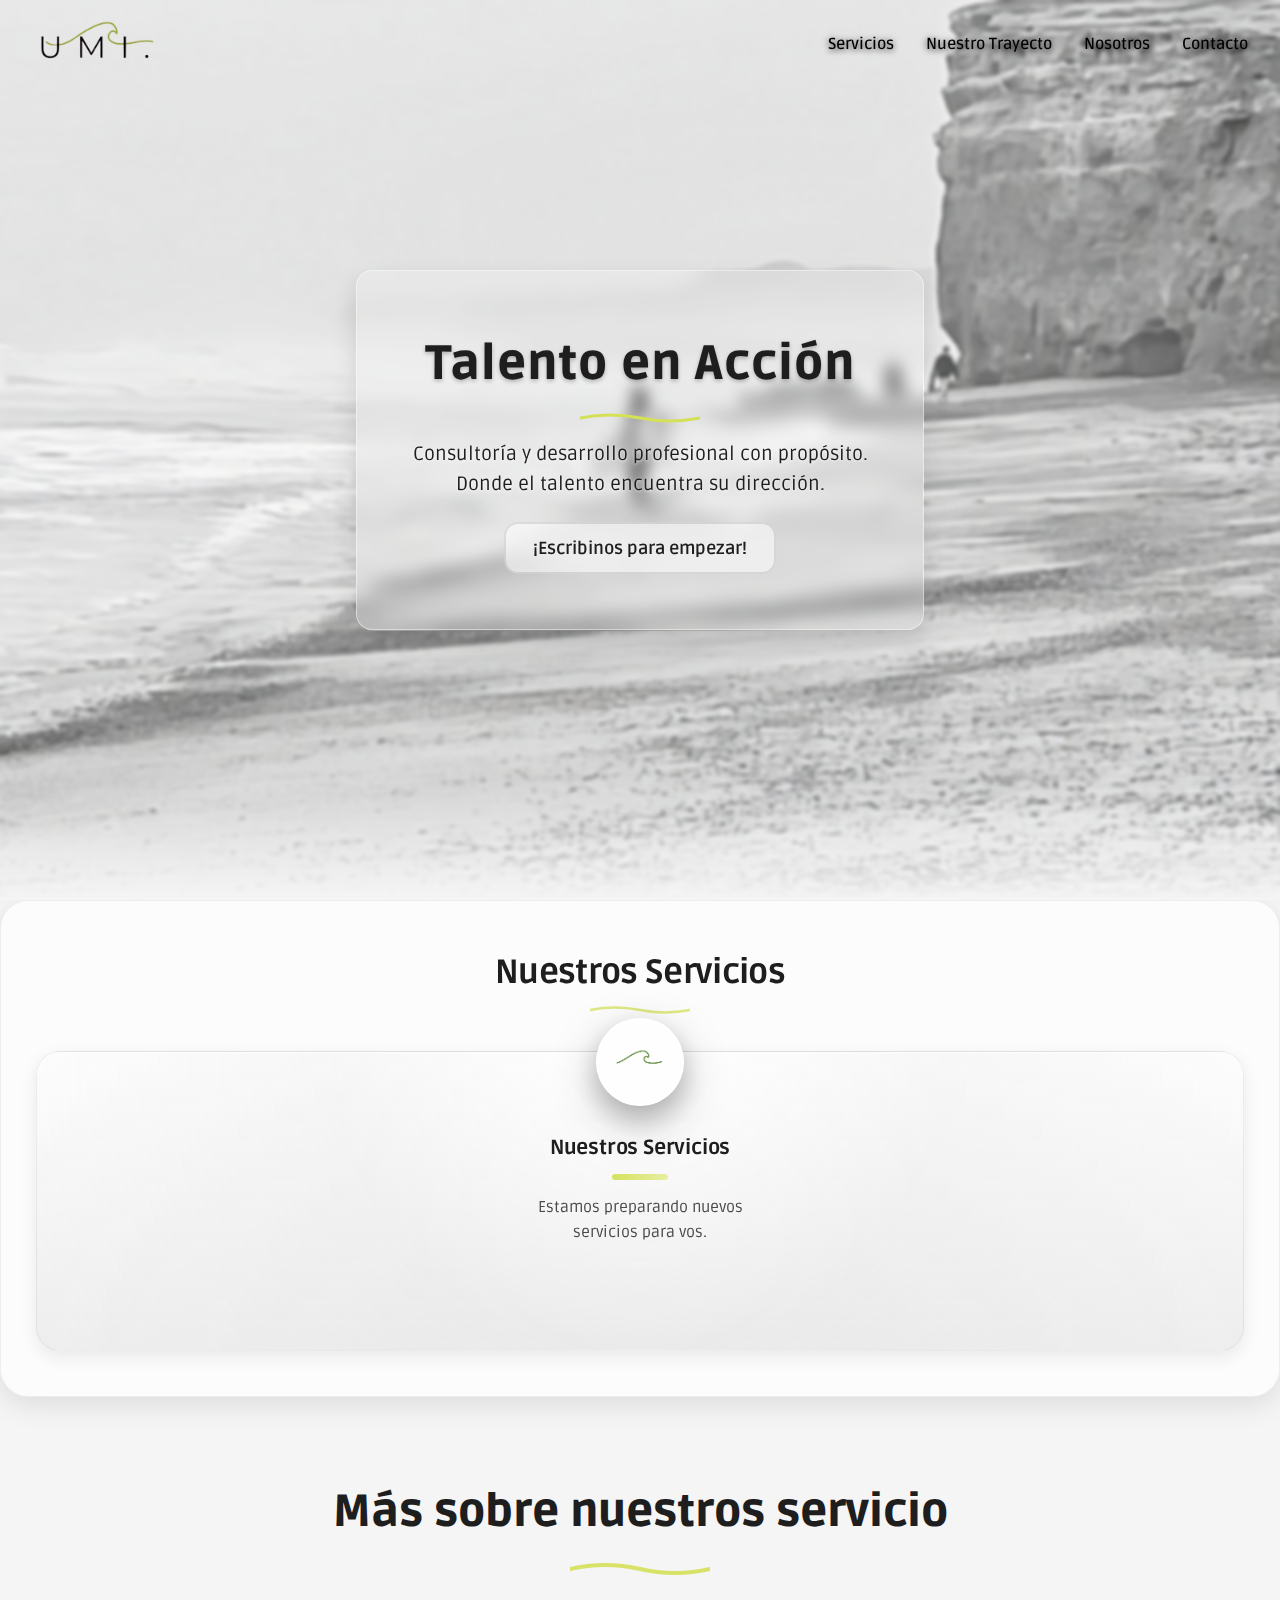
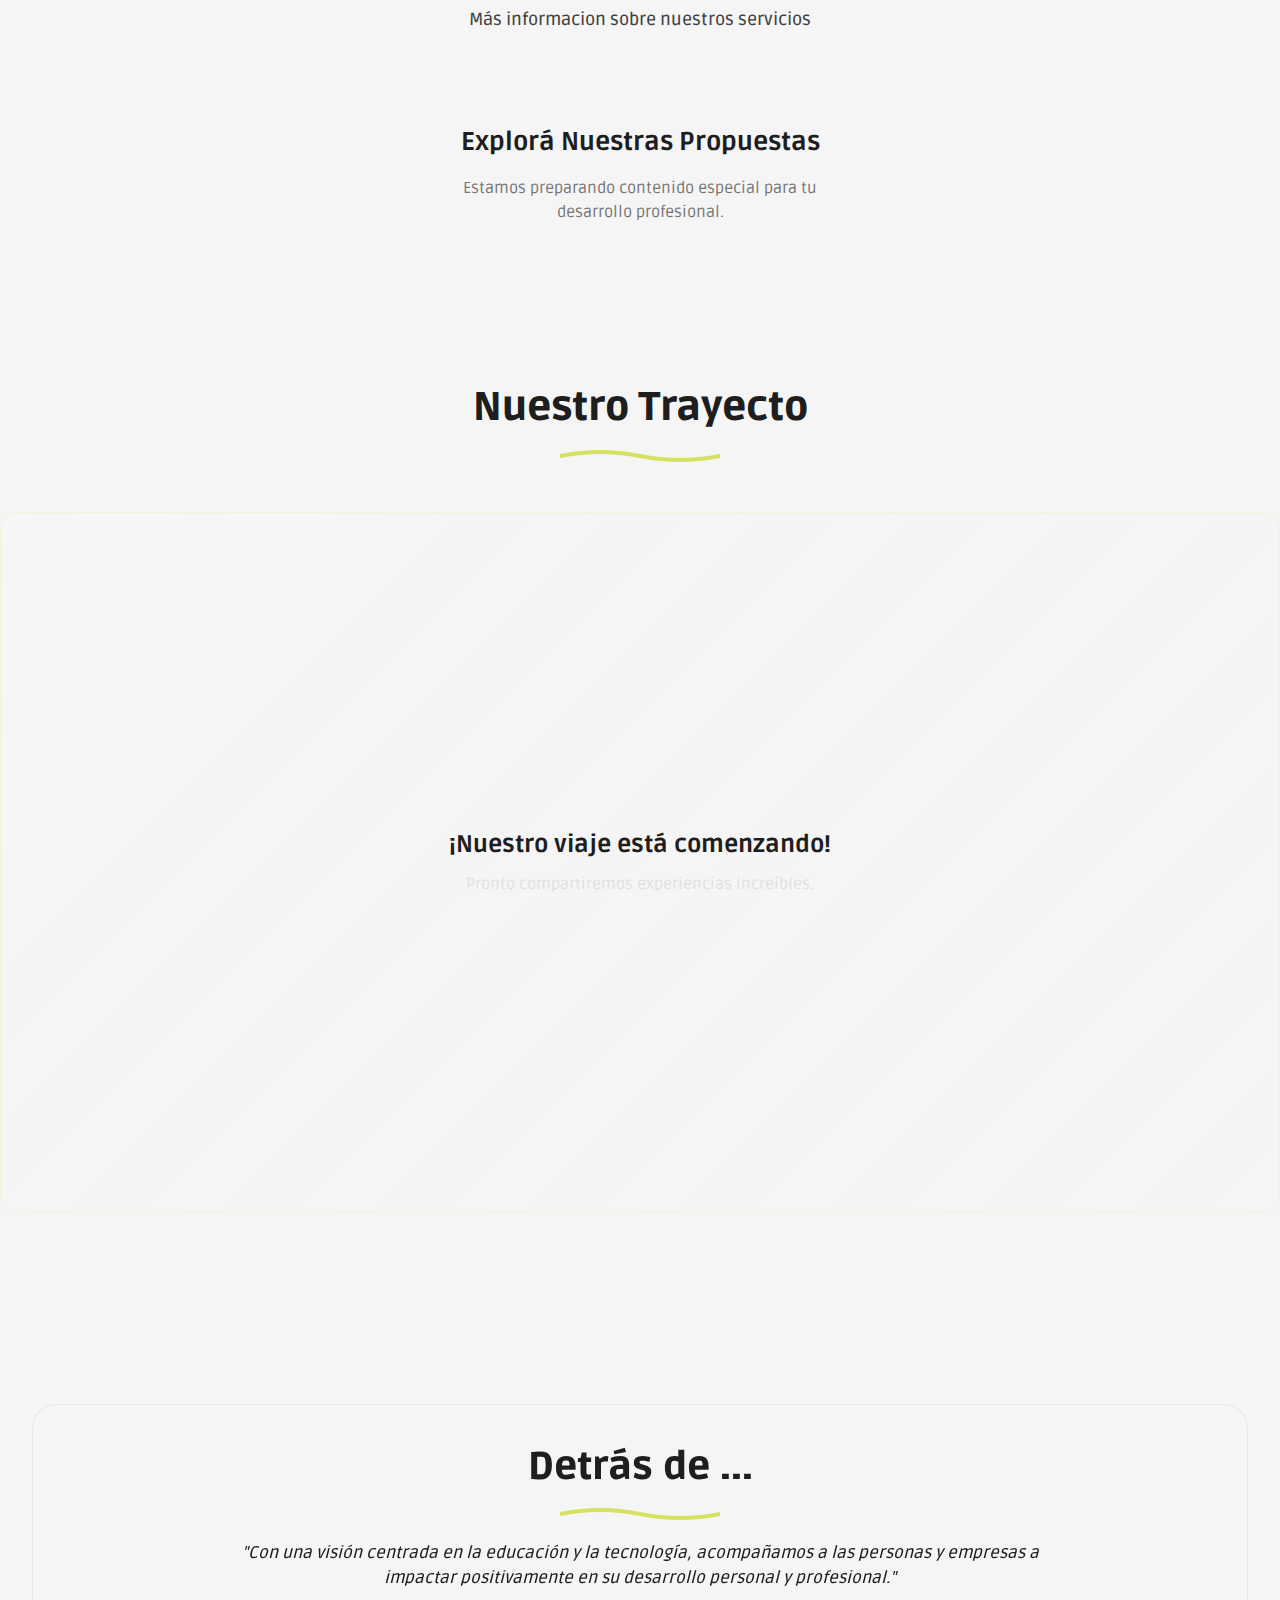
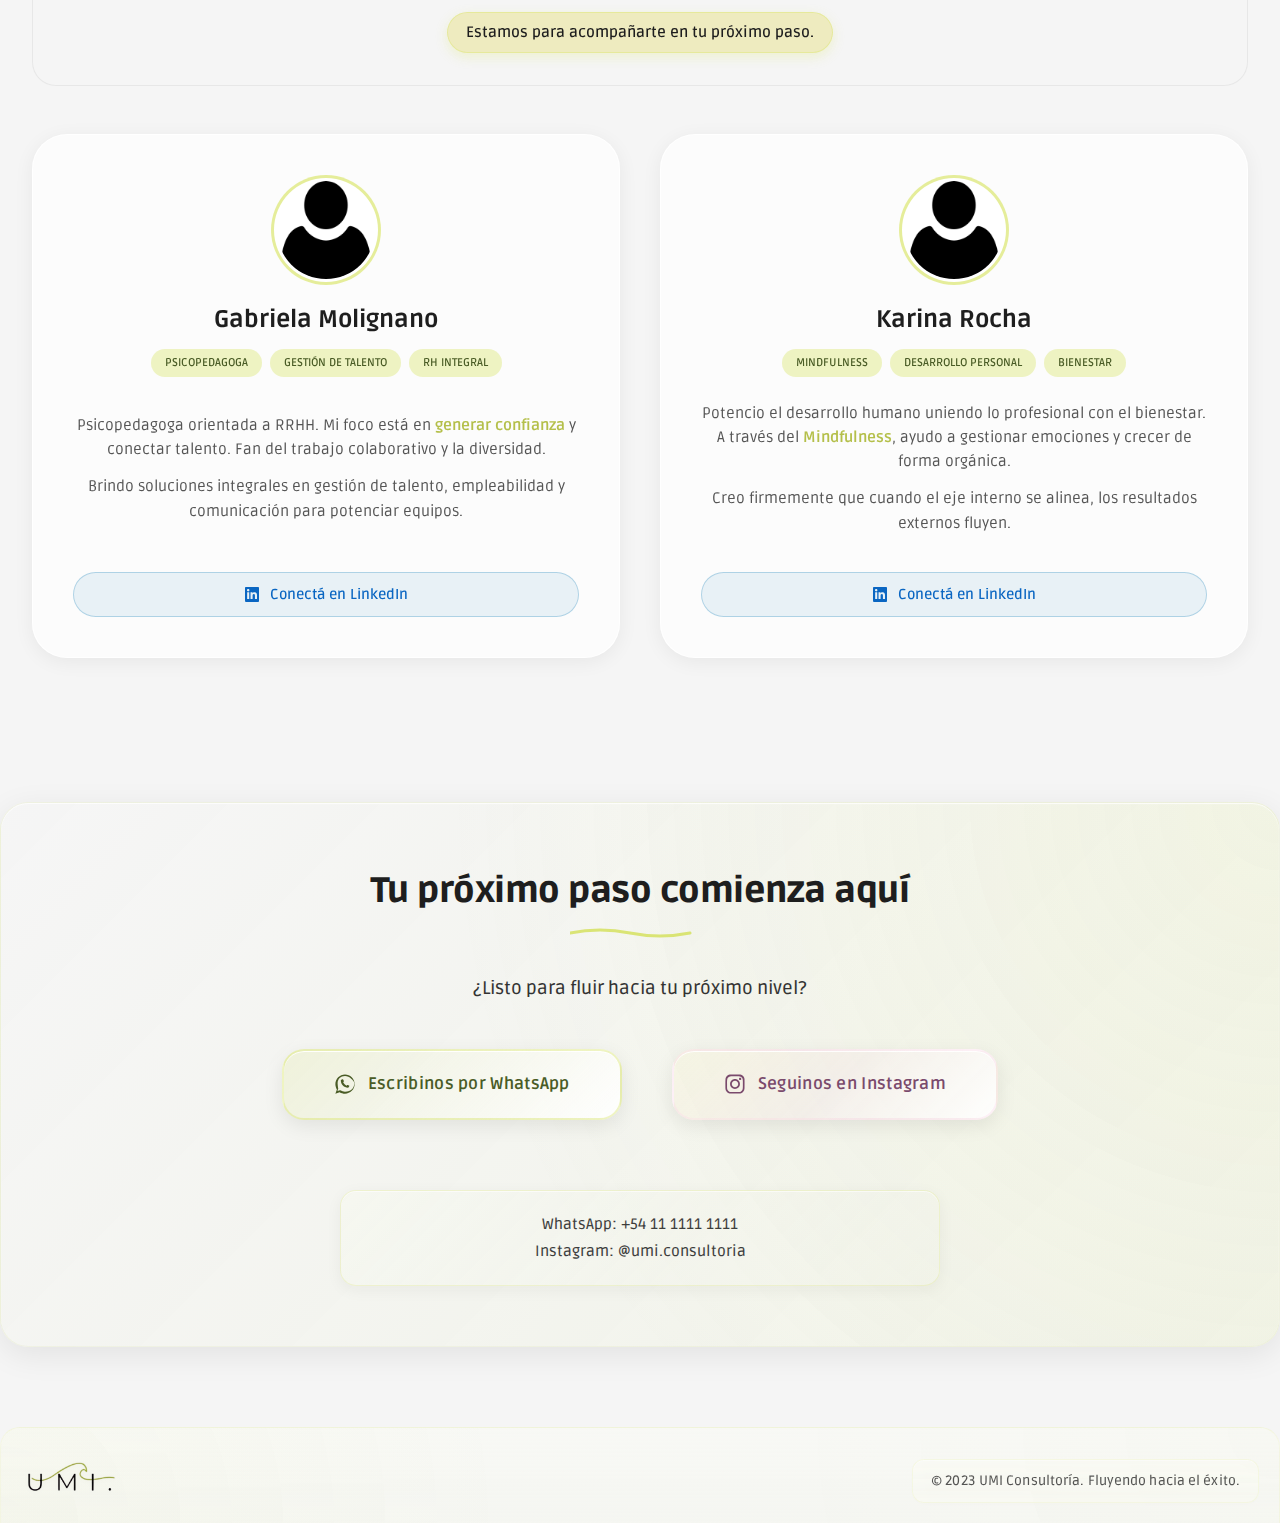
<file: index.html>
<!DOCTYPE html>
<html lang="es">

<head>
    <meta charset="UTF-8">
    <meta name="viewport" content="width=device-width, initial-scale=1.0">
    <meta name="description" content="UMI Consultoría - Talento en Acción">
    <title>UMI - Talento en Acción</title>

    <link rel="stylesheet" href="css/variable.css">
    <link rel="stylesheet" href="css/base.css">
    <link rel="stylesheet" href="css/index.css">

    <link rel="icon" type="image/x-icon" href="img/logo.png">
    <!-- Fuente Ruda -->
    <link href="https://fonts.googleapis.com/css2?family=Ruda:wght@400;500;700;900&display=swap" rel="stylesheet">
</head>

<body>
    <header class="header">
        <div class="logo">
            <a href="admin.html" title="Panel de edición">
                <img src="img/umi_logo.jpg" alt="Logo UMI">
            </a>
        </div>

        <nav class="nav">
            <ul class="menu">
                <li><a href="#services">Servicios</a></li>
                <li><a href="#trayecto">Nuestro Trayecto</a></li>
                <li><a href="#about" class="active">Nosotros</a></li>
                <li><a href="#contact">Contacto</a></li>
            </ul>
        </nav>
    </header>

    <main>
        <!-- HERO SECTION -->
        <section id="homepage" class="section hero">
            <div class="hero-content">
                <div class="hero-title">
                    <h1 class="talento-accion">Talento en Acción</h1>
                </div>
                <div class="hero-subtitle">
                    <p>Consultoría y desarrollo profesional con propósito.<br>Donde el talento encuentra su dirección.
                    </p>
                    <button href="#contact" class="cta-button">¡Escribinos para empezar!</button>
                </div>
            </div>
        </section>

        <section id="services" class="services">
            <h2>Nuestros Servicios</h2>
            <div id="servicesList">
                <div class="services-grid" id="servicesGrid">
                    <!-- JS inserta acá -->
                </div>
            </div>
        </section>

        <section id="MoreInfo" class="MoreInfo-section">
            <div class="MoreInfo-sections-inner">
                <div class="MoreInfo-sections-header">
                    <h2 class="MoreInfo-sections-title">Más sobre nuestros servicio</h2>
                    <p class="MoreInfo-sections-subtitle">Más informacion sobre nuestros servicios</p>

                </div>

                <div class="MoreInfo-accordion" id="MoreInfoAccordion">
                    <!-- JS inserta acá -->
                </div>
            </div>
        </section>

        <!-- SECCIÓN TRAJECTO SIMPLIFICADA -->
        <section id="trayecto" class="trayecto-section">
            <div class="trayecto-container">
                <div class="trayecto-header">
                    <h2>Nuestro Trayecto</h2>
                </div>
                <div class="trayecto-gallery">
                    <!-- Fila superior -->
                    <div class="gallery-track gallery-track-top" id="trayectoTrackTop">
                        <!-- JS inserta acá -->
                    </div>
                    <!-- Fila media -->
                    <div class="gallery-track gallery-track-middle" id="trayectoTrackMiddle">
                        <!-- JS inserta acá -->
                    </div>
                    <!-- Fila inferior -->
                    <div class="gallery-track gallery-track-bottom" id="trayectoTrackBottom">
                        <!-- JS inserta acá -->
                    </div>

                    <!-- Efectos de gradiente en los bordes -->
                    <div class="gradient-overlay left"></div>
                    <div class="gradient-overlay right"></div>
                </div>
            </div>
        </section>

        <!-- SOBRE NOSOTROS -->
        <section id="about" class="about">
            <div class="about-header-sticky">
                <h2>Detrás de ...</h2>
                <div class="about-description-center">
                    <p class="canva-phrase">
                        "Con una visión centrada en la educación y la tecnología, acompañamos a las personas y empresas
                        a impactar positivamente en su desarrollo personal y profesional."
                    </p>
                    <p class="cta-soft">
                        Estamos para acompañarte en tu próximo paso.
                    </p>
                </div>
            </div>

            <div class="team-presentation-row">
                <article class="team-member-card">
                    <div class="member-header">
                        <div class="img-wrapper">
                            <img src="img/persona2.png" alt="Gabi Molignano"
                                onerror="this.src='https://via.placeholder.com/110x110/9ccc65/ffffff?text=G'">
                        </div>
                        <div class="member-title">
                            <h3>Gabriela Molignano</h3>
                            <div class="bio-tags">
                                <span>Psicopedagoga</span>
                                <span>Gestión de Talento</span>
                                <span>RH Integral</span>
                            </div>
                        </div>
                    </div>
                    <div class="member-bio">
                        <p>Psicopedagoga orientada a RRHH. Mi foco está en <strong>generar confianza</strong> y conectar
                            talento. Fan del trabajo colaborativo y la diversidad.</p>
                        <p>Brindo soluciones integrales en gestión de talento, empleabilidad y comunicación para
                            potenciar equipos.</p>
                    </div>
                    <a href="https://www.linkedin.com/in/gabriela-molignano/" target="_blank" rel="noopener noreferrer"
                        class="linkedin-btn">
                        <svg xmlns="http://www.w3.org/2000/svg" width="16" height="16" fill="currentColor"
                            viewBox="0 0 448 512">
                            <path
                                d="M416 32H31.9C14.3 32 0 46.5 0 64.3v383.4C0 501.5 14.3 516 31.9 516H416c17.6 0 32-14.5 32-32.3V64.3c0-17.8-14.4-32.3-32-32.3zM135.4 416H69V202.2h66.5V416zm-33.2-243c-21.3 0-38.5-17.3-38.5-38.5S80.9 96 102.2 96c21.2 0 38.5 17.3 38.5 38.5 0 21.3-17.2 38.5-38.5 38.5zm282.1 243h-66.4V312c0-24.8-.5-56.7-34.5-56.7-34.6 0-39.9 27-39.9 54.9V416h-66.4V202.2h63.7v29.2h.9c8.9-16.8 30.6-34.5 62.9-34.5 67.2 0 79.7 44.3 79.7 101.9V416z" />
                        </svg>
                        Conectá en LinkedIn
                    </a>
                </article>

                <article class="team-member-card">
                    <div class="member-header">
                        <div class="img-wrapper">
                            <img src="img/persona1.png" alt="Karina Rocha"
                                onerror="this.src='https://via.placeholder.com/110x110/9ccc65/ffffff?text=K'">
                        </div>
                        <div class="member-title">
                            <h3>Karina Rocha</h3>
                            <div class="bio-tags">
                                <span>Mindfulness</span>
                                <span>Desarrollo Personal</span>
                                <span>Bienestar</span>
                            </div>
                        </div>
                    </div>
                    <div class="member-bio">
                        <p>Potencio el desarrollo humano uniendo lo profesional con el bienestar. A través del
                            <strong>Mindfulness</strong>, ayudo a gestionar emociones y crecer de forma orgánica.
                        </p>
                        <p>Creo firmemente que cuando el eje interno se alinea, los resultados externos fluyen.</p>
                    </div>
                    <a href="https://www.linkedin.com/-----------------" target="_blank" rel="noopener noreferrer"
                        class="linkedin-btn">
                        <svg xmlns="http://www.w3.org/2000/svg" width="16" height="16" fill="currentColor"
                            viewBox="0 0 448 512">
                            <path
                                d="M416 32H31.9C14.3 32 0 46.5 0 64.3v383.4C0 501.5 14.3 516 31.9 516H416c17.6 0 32-14.5 32-32.3V64.3c0-17.8-14.4-32.3-32-32.3zM135.4 416H69V202.2h66.5V416zm-33.2-243c-21.3 0-38.5-17.3-38.5-38.5S80.9 96 102.2 96c21.2 0 38.5 17.3 38.5 38.5 0 21.3-17.2 38.5-38.5 38.5zm282.1 243h-66.4V312c0-24.8-.5-56.7-34.5-56.7-34.6 0-39.9 27-39.9 54.9V416h-66.4V202.2h63.7v29.2h.9c8.9-16.8 30.6-34.5 62.9-34.5 67.2 0 79.7 44.3 79.7 101.9V416z" />
                        </svg>
                        Conectá en LinkedIn
                    </a>
                </article>
            </div>
        </section>

        <!-- CONTACTO -->
        <section id="contact" class="contact">
            <h2>Tu próximo paso comienza aquí</h2>
            <p class="contact-message">¿Listo para fluir hacia tu próximo nivel?</p>
            <div class="social-links">
                <a href="https://wa.me/--------------------" target="_blank" class="social-button whatsapp-btn">
                    <svg xmlns="http://www.w3.org/2000/svg" width="20" height="20" fill="currentColor"
                        viewBox="0 0 448 512">
                        <path
                            d="M380.9 97.1C339 55.2 283.1 32 224 32 100.3 32 0 132.3 0 256c0 45.2 12 89.4 34.8 128.1L0 480l98.5-34.3C136.6 468 179.9 480 224 480c123.7 0 224-100.3 224-224 0-59.1-23.2-115-67.1-158.9zM224 433.9c-38.7 0-76.6-10.4-109.7-30.1l-7.8-4.6-58.5 20.4 20.4-58.5-4.6-7.8C62.5 320.6 52.1 282.7 52.1 244 52.1 142 122 72.1 224 72.1c54.3 0 105.3 21.1 143.7 59.4S440 189.7 440 244c0 102-69.9 189.9-216 189.9zm100.7-138.5l-34.7-17.4c-4.7-2.3-10.1-1.5-13.8 2l-14.4 14.7c-34.8-17.8-62.7-45.7-80.5-80.5l14.7-14.4c3.5-3.7 4.3-9.1 2-13.8l-17.4-34.7c-3.4-6.7-11.6-9.3-18-5.9l-25.1 12.6c-6.6 3.3-10.7 10.1-10.7 17.3 0 91.7 74.3 166 166 166 7.2 0 14-4.1 17.3-10.7l12.6-25.1c3.4-6.4.8-14.6-5.9-18z" />
                    </svg>
                    Escribinos por WhatsApp
                </a>
                <a href="https://instagram.com/umi.consultoria" target="_blank" class="social-button instagram-btn">
                    <svg xmlns="http://www.w3.org/2000/svg" width="20" height="20" fill="currentColor"
                        viewBox="0 0 448 512">
                        <path
                            d="M224.1 141c-63.6 0-115.1 51.5-115.1 115.1S160.5 371.2 224.1 371.2 339.2 319.7 339.2 256 287.7 141 224.1 141zm0 190.2c-41.6 0-75.1-33.6-75.1-75.1s33.5-75.1 75.1-75.1 75.1 33.6 75.1 75.1-33.5 75.1-75.1 75.1zm146.4-194.3c0 14.9-12 27-27 27s-27-12.1-27-27 12-27 27-27 27 12.1 27 27zm76.1 27.2c-.5-35.2-9.9-66.5-35.6-92.1s-56.9-35.1-92.1-35.6C293.8 32 256.3 32 224 32s-69.8 0-94.9.5c-35.2.5-66.5 9.9-92.1 35.6s-35.1 56.9-35.6 92.1C0 186.2 0 223.7 0 256s0 69.8.5 94.9c.5 35.2 9.9 66.5 35.6 92.1s56.9 35.1 92.1 35.6c25.1.5 62.6.5 94.9.5s69.8 0 94.9-.5c35.2-.5 66.5-9.9 92.1-35.6s35.1-56.9 35.6-92.1c.5-25.1.5-62.6.5-94.9s0-69.8-.5-94.9zm-48.6 228c-7.8 19.7-22.9 34.8-42.6 42.6-29.5 11.7-99.5 9-132.3 9s-102.7 2.6-132.3-9c-19.7-7.8-34.8-22.9-42.6-42.6-11.7-29.5-9-99.5-9-132.3s-2.6-102.7 9-132.3c7.8-19.7 22.9-34.8 42.6-42.6 29.5-11.7 99.5-9 132.3-9s102.7-2.6 132.3 9c19.7 7.8 34.8 22.9 42.6 42.6 11.7 29.5 9 99.5 9 132.3s2.7 102.8-9 132.3z" />
                    </svg>
                    Seguinos en Instagram
                </a>
            </div>
            <p class="contact-info">
                WhatsApp: +54 11 1111 1111<br>
                Instagram: @umi.consultoria
            </p>
        </section>

        <footer class="footer">
            <div class="footer-container">
                <div class="footer-logo">
                    <img src="img/umi_logo.jpg" alt="UMI Consultoría">
                </div>
                <div class="footer-text">
                    © 2023 UMI Consultoría. Fluyendo hacia el éxito.
                </div>
            </div>
        </footer>
    </main>

    <script src="js/script.js"></script>
</body>

</html>
</file>
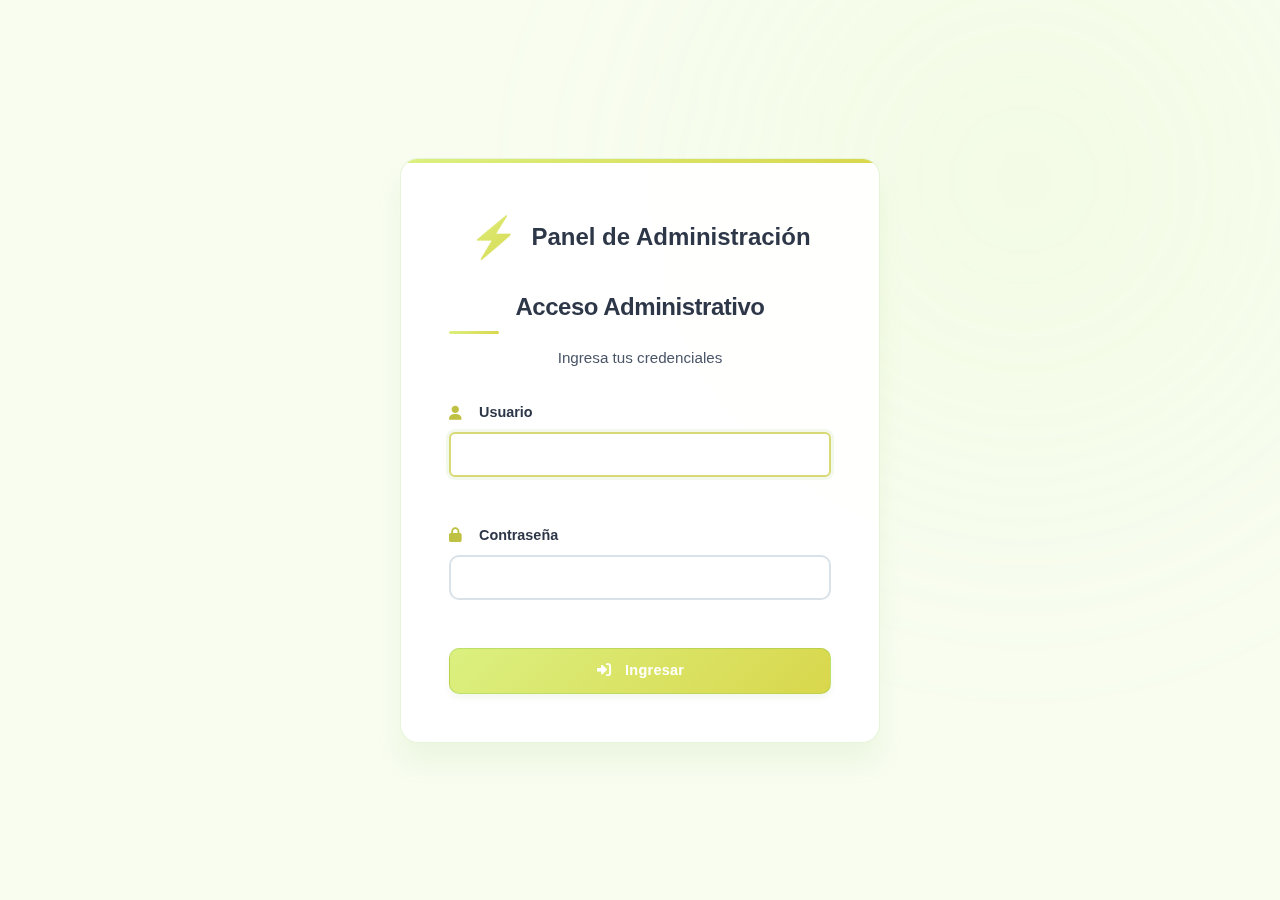
<file: admin.html>
<!DOCTYPE html>
<html lang="es">

<head>
    <meta charset="UTF-8">
    <title>Panel de Administración</title>
    <meta name="viewport" content="width=device-width, initial-scale=1.0">

    <link rel="stylesheet" href="css/admin.css">
    <link rel="stylesheet" href="https://cdnjs.cloudflare.com/ajax/libs/font-awesome/6.4.0/css/all.min.css">
    <link rel="icon" type="image/svg+xml"
        href="data:image/svg+xml,<svg xmlns='http://www.w3.org/2000/svg' viewBox='0 0 100 100'><text y='.9em' font-size='90'>⚡</text></svg>">
</head>

<body>

    <a href="#mainContent" class="skip-to-main">Saltar al contenido principal</a>

    <!-- ================= LOGIN ================= -->
    <section class="login-container" id="loginContainer">
        <div class="login-card">
            <div class="login-header">
                <div class="login-logo">
                    <span class="login-logo-icon">⚡</span>
                    <span class="login-logo-text">Panel de Administración</span>
                </div>
                <h2>Acceso Administrativo</h2>
                <p>Ingresa tus credenciales</p>
            </div>

            <form id="loginForm" class="login-form" novalidate>
                <div class="form-group">
                    <label for="username">
                        <i class="fas fa-user"></i> Usuario
                    </label>
                    <input id="username" name="username" autocomplete="username" required>
                    <span id="usernameError" class="error-message">Usuario requerido</span>
                </div>

                <div class="form-group">
                    <label for="password">
                        <i class="fas fa-lock"></i> Contraseña
                    </label>
                    <input id="password" type="password" name="password" autocomplete="current-password" required>
                    <span id="passwordError" class="error-message">Contraseña requerida</span>
                </div>

                <button type="submit" class="btn btn-primary" id="loginBtn">
                    <i class="fas fa-sign-in-alt"></i> Ingresar
                </button>
            </form>
        </div>
    </section>

    <!-- ================= ADMIN ================= -->
    <section id="adminContainer" style="display: none;">

        <!-- SIDEBAR -->
        <aside class="sidebar" id="sidebar" aria-label="Menú de administración">
            <button id="sidebarToggle" class="sidebar-toggle" aria-label="Alternar menú" aria-expanded="false">
                <i class="fas fa-bars"></i>
            </button>

            <div class="logo">
                <span class="logo-icon">⚡</span>
                <span class="logo-text">Admin</span>
            </div>

            <nav class="nav">
                <button class="nav-item active" data-panel="dashboard" aria-controls="dashboardPanel">
                    <i class="fas fa-chart-line"></i>
                    <span class="nav-text">Dashboard</span>
                </button>

                <button class="nav-item" data-panel="services" aria-controls="servicesPanel">
                    <i class="fas fa-concierge-bell"></i>
                    <span class="nav-text">Servicios</span>
                </button>

                <button class="nav-item" data-panel="MoreInfo" aria-controls="MoreInfoPanel">
                    <i class="fas fa-folder-open"></i>
                    <span class="nav-text">Secciones</span>
                </button>

                <button class="nav-item" data-panel="content" aria-controls="contentPanel">
                    <i class="fas fa-images"></i>
                    <span class="nav-text">Contenido</span>
                </button>
            </nav>

            <div class="sidebar-footer">
                <button id="logoutBtn" class="nav-item logout-btn">
                    <i class="fas fa-sign-out-alt"></i>
                    <span class="nav-text">Cerrar sesión</span>
                </button>
            </div>
        </aside>

        <!-- ================= CONTENIDO PRINCIPAL ================= -->
        <main class="main-content" id="mainContent">

            <!-- DASHBOARD -->
            <section id="dashboardPanel" class="panel-content active" role="tabpanel">
                <header class="admin-header">
                    <h1>Panel de Administración</h1>
                    <div class="user-info">
                        <span>Hola, <strong id="currentUser">Administrador</strong></span>
                        <button class="btn btn-secondary" onclick="window.open('./index.html','_blank')">
                            <i class="fas fa-external-link-alt"></i> Ver sitio
                        </button>
                    </div>
                </header>

                <section class="admin-section">
                    <h2>Resumen General</h2>

                    <div class="admin-grid">
                        <div class="admin-card">
                            <div class="admin-preview">
                                <div class="default-icon">
                                    <i class="fas fa-concierge-bell"></i>
                                </div>
                            </div>
                            <div class="admin-card-content">
                                <h4>Servicios</h4>
                                <div class="counter-display" id="servicesCount">0</div>
                                <div class="counter-label">registrados</div>
                            </div>
                        </div>

                        <div class="admin-card">
                            <div class="admin-preview">
                                <div class="default-icon bg-warning">
                                    <i class="fas fa-folder-open"></i>
                                </div>
                            </div>
                            <div class="admin-card-content">
                                <h4>Secciones</h4>
                                <div class="counter-display" id="moreInfoCount">0</div>
                                <div class="counter-label">secciones</div>
                            </div>
                        </div>

                        <div class="admin-card">
                            <div class="admin-preview">
                                <div class="default-icon bg-info">
                                    <i class="fas fa-images"></i>
                                </div>
                            </div>
                            <div class="admin-card-content">
                                <h4>Contenido</h4>
                                <div class="counter-display" id="contentCount">0</div>
                                <div class="counter-label">items</div>
                            </div>
                        </div>
                    </div>
                </section>
            </section>

            <!-- SERVICIOS -->
            <section id="servicesPanel" class="panel-content" style="display: none;">
                <header class="admin-header">
                    <h2>Gestión de Servicios</h2>
                    <button class="btn btn-primary" id="newServiceBtn">
                        <i class="fas fa-plus"></i> Nuevo servicio
                    </button>
                </header>

                <div class="admin-grid" id="servicesGrid" aria-live="polite"></div>
            </section>

            <!-- MÁS INFORMACIÓN -->
            <section id="MoreInfoPanel" class="panel-content" style="display: none;">
                <header class="admin-header">
                    <h2>Gestión de Secciones</h2>
                    <button class="btn btn-primary" id="newSectionBtn">
                        <i class="fas fa-plus"></i> Nueva Sección
                    </button>
                </header>

                <div id="sectionsGrid" aria-live="polite"></div>
            </section>

            <!-- CONTENIDO -->
            <section id="contentPanel" class="panel-content" style="display: none;">
                <header class="admin-header">
                    <h2>Gestión de Contenido</h2>
                    <button class="btn btn-primary" id="newEventBtn">
                        <i class="fas fa-plus"></i> Nuevo item
                    </button>
                </header>

                <div class="admin-grid" id="eventsGrid" aria-live="polite"></div>
            </section>

        </main>
    </section>

    <!-- ================= MODALES ================= -->

    <!-- Modal de Servicio -->
    <div id="serviceModal" class="modal" style="display: none;" aria-hidden="true" role="dialog"
        aria-labelledby="serviceModalTitle">
        <div class="modal-content">
            <div class="modal-header">
                <h3 id="serviceModalTitle">Nuevo Servicio</h3>
                <button id="closeServiceModal" class="modal-close" aria-label="Cerrar modal">
                    <i class="fas fa-times"></i>
                </button>
            </div>

            <form id="serviceForm" class="modal-form" novalidate>
                <div class="form-group">
                    <label for="serviceTitle">Título del servicio *</label>
                    <input id="serviceTitle" name="title" required>
                    <span id="serviceTitleError" class="error-message">El título es requerido</span>
                </div>

                <div class="form-group">
                    <label for="serviceDesc">Descripción *</label>
                    <textarea id="serviceDesc" name="description" rows="3" required></textarea>
                    <span id="serviceDescError" class="error-message">La descripción es requerida</span>
                </div>

                <div class="form-group">
                    <label>Tipo de ícono</label>
                    <div class="radio-group">
                        <label class="radio-label">
                            <input type="radio" name="iconType" value="default" checked>
                            <span>Ícono predeterminado</span>
                        </label>
                        <label class="radio-label">
                            <input type="radio" name="iconType" value="custom">
                            <span>Imagen personalizada</span>
                        </label>
                    </div>
                </div>

                <div id="serviceFileWrap" class="form-group" style="display: none;">
                    <label for="serviceIcon">Imagen del servicio</label>
                    <input type="file" id="serviceIcon" name="icon" accept="image/*">
                    <div id="serviceFileName" class="file-name">No se ha seleccionado ninguna imagen</div>
                    <img id="servicePreview" class="image-preview" alt="Vista previa">
                </div>

                <div class="form-group checkbox-group">
                    <label class="checkbox-label">
                        <input type="checkbox" id="serviceVisible" name="visible" checked>
                        <span>Mostrar en el sitio</span>
                    </label>
                </div>

                <div class="modal-actions">
                    <button type="button" id="cancelServiceBtn" class="btn btn-secondary">Cancelar</button>
                    <button type="submit" id="serviceSaveBtn" class="btn btn-primary">
                        <i class="fas fa-save"></i> Guardar Servicio
                    </button>
                </div>
            </form>
        </div>
    </div>

    <!-- Modal de Sección -->
    <div id="sectionModal" class="modal" style="display: none;" aria-hidden="true" role="dialog"
        aria-labelledby="sectionModalTitle">
        <div class="modal-content">
            <div class="modal-header">
                <h3 id="sectionModalTitle">Nueva Sección</h3>
                <button id="closeSectionModal" class="modal-close" aria-label="Cerrar modal">
                    <i class="fas fa-times"></i>
                </button>
            </div>

            <form id="sectionForm" class="modal-form" novalidate>
                <div class="form-group">
                    <label for="sectionTitle">Título de la sección *</label>
                    <input id="sectionTitle" name="title" required placeholder="Ej: Servicios de Consultoría">
                    <span id="sectionTitleError" class="error-message">El título es requerido</span>
                </div>

                <div class="form-group checkbox-group">
                    <label class="checkbox-label">
                        <input type="checkbox" id="sectionVisible" name="visible" checked>
                        <span>Mostrar en el sitio</span>
                    </label>
                </div>

                <div class="modal-actions">
                    <button type="button" id="cancelSectionBtn" class="btn btn-secondary">Cancelar</button>
                    <button type="submit" id="sectionSaveBtn" class="btn btn-primary">
                        <i class="fas fa-save"></i> Guardar Sección
                    </button>
                </div>
            </form>
        </div>
    </div>

    <!-- Modal de Ítem de Información -->
    <div id="infoItemModal" class="modal" style="display: none;" aria-hidden="true" role="dialog"
        aria-labelledby="infoItemModalTitle">
        <div class="modal-content">
            <div class="modal-header">
                <h3 id="infoItemModalTitle">Nueva Información</h3>
                <button id="closeInfoItemModal" class="modal-close" aria-label="Cerrar modal">
                    <i class="fas fa-times"></i>
                </button>
            </div>

            <form id="infoItemForm" class="modal-form" novalidate>
                <input type="hidden" id="currentSectionId">

                <div class="form-group">
                    <label for="infoItemSubtitle">Subtítulo *</label>
                    <input id="infoItemSubtitle" name="subtitle" required
                        placeholder="Ej: Desarrollo Profesional Integral">
                    <span id="infoItemSubtitleError" class="error-message">El subtítulo es requerido</span>
                </div>

                <div class="form-group">
                    <label for="infoItemDescription">Descripción principal *</label>
                    <textarea id="infoItemDescription" name="description" rows="5" required
                        placeholder="Describe detalladamente esta información..."></textarea>
                    <span id="infoItemDescriptionError" class="error-message">La descripción es requerida</span>
                </div>

                <div class="form-group">
                    <label for="infoItemDedicacion">Dedicación (opcional)</label>
                    <input id="infoItemDedicacion" name="dedicacion" placeholder="Ej: 1 a 2 encuentros semanales">
                </div>

                <div class="form-group">
                    <label for="infoItemModalidad">Modalidad (opcional)</label>
                    <select id="infoItemModalidad" name="modalidad">
                        <option value="">Seleccionar modalidad</option>
                        <option value="Online">Online</option>
                        <option value="Presencial (Mar del Plata)">Presencial (Mar del Plata)</option>
                        <option value="Online o Presencial">Online y Presencial (Mar del Plata)</option>

                    </select>
                </div>

                <div class="form-group checkbox-group">
                    <label class="checkbox-label">
                        <input type="checkbox" id="infoItemVisible" name="visible" checked>
                        <span>Mostrar en el sitio</span>
                    </label>
                </div>

                <div class="modal-actions">
                    <button type="button" id="cancelInfoItemBtn" class="btn btn-secondary">Cancelar</button>
                    <button type="submit" id="infoItemSaveBtn" class="btn btn-primary">
                        <i class="fas fa-save"></i> Guardar Información
                    </button>
                </div>
            </form>
        </div>
    </div>

    <!-- Modal de Contenido -->
    <div id="eventModal" class="modal" style="display: none;" aria-hidden="true" role="dialog"
        aria-labelledby="eventModalTitle">
        <div class="modal-content">
            <div class="modal-header">
                <h3 id="eventModalTitle">Nuevo Item de Contenido</h3>
                <button id="closeEventModal" class="modal-close" aria-label="Cerrar modal">
                    <i class="fas fa-times"></i>
                </button>
            </div>

            <form id="eventForm" class="modal-form" novalidate>
                <div class="form-group">
                    <label for="eventTitle">Título *</label>
                    <input id="eventTitle" name="title" required>
                    <span id="eventTitleError" class="error-message">El título es requerido</span>
                </div>

                <div class="form-group">
                    <label for="eventSubtitle">Subtítulo *</label>
                    <textarea id="eventSubtitle" name="subtitle" rows="3" required></textarea>
                    <span id="eventSubtitleError" class="error-message">El subtítulo es requerido</span>
                </div>

                <div class="form-group">
                    <label for="eventImage">Imagen</label>
                    <input type="file" id="eventImage" name="image" accept="image/*">
                    <div id="eventFileName" class="file-name">No se ha seleccionado ninguna imagen</div>
                    <img id="eventPreview" class="image-preview" alt="Vista previa">
                </div>

                <div class="form-group checkbox-group">
                    <label class="checkbox-label">
                        <input type="checkbox" id="eventVisible" name="visible" checked>
                        <span>Mostrar en el sitio</span>
                    </label>
                </div>

                <div class="modal-actions">
                    <button type="button" id="cancelEventBtn" class="btn btn-secondary">Cancelar</button>
                    <button type="submit" id="eventSaveBtn" class="btn btn-primary">
                        <i class="fas fa-save"></i> Guardar Contenido
                    </button>
                </div>
            </form>
        </div>
    </div>

    <!-- JS -->
    <script src="js/admin.js"></script>
</body>

</html>
</file>
<file: css/variable.css>
/* ================= VARIABLES CSS ================= */
:root {
    /* Colores principales */
    --gris-claro: #f5f5f5;
    --gris-medio: #e0e0e0;
    --gris-oscuro: #1e1e1e;
    --blanco: #ffffff;
    --negro: #000000;
    --lima: #d4e157;
    --lima-claro: #e6ee9c;

    /* Textos */
    --texto-oscuro: var(--gris-oscuro);
    --texto-medio: #424242;
    --texto-gris: #757575;
    --texto-claro: #9e9e9e;

    /* Estados */
    --exito: #66bb6a;
    --exito-claro: #c8e6c9;
    --peligro: #ef5350;
    --peligro-claro: #ffcdd2;
    --advertencia: #ffb74d;
    --advertencia-claro: #ffe0b2;
    --info: #42a5f5;
    --info-claro: #bbdefb;

    --borde-claro: var(--gris-medio);
    --borde-medio: #bdbdbd;
    --borde-oscuro: #757575;

    --sombra-suave: 0 4px 12px rgba(0, 0, 0, 0.08);
    --sombra-media: 0 8px 26px rgba(0, 0, 0, 0.12);
    --sombra-fuerte: 0 15px 35px rgba(0, 0, 0, 0.15);

    --radio-xs: 4px;
    --radio-sm: 8px;
    --radio-md: 12px;
    --radio-lg: 16px;
    --radio-xl: 24px;
    --radio-completo: 9999px;

    --transicion-rapida: 150ms ease;
    --transicion-normal: 350ms ease;
    --transicion-lenta: 500ms ease;

    --xs: 0.5rem;
    --sm: 1rem;
    --md: 2rem;
    --lg: 3rem;
    --xl: 4rem;
}
</file>
<file: css/index.css>
@keyframes waveMove {
    0% {
        transform: translateX(0) scaleX(1);
    }

    25% {
        transform: translateX(10px) scaleX(1.1);
    }

    50% {
        transform: translateX(0) scaleX(1);
    }

    75% {
        transform: translateX(-10px) scaleX(0.9);
    }

    100% {
        transform: translateX(0) scaleX(1);
    }
}

@keyframes servicesWave {
    0% {
        transform: translateX(0) scaleX(1);
    }

    25% {
        transform: translateX(8px) scaleX(1.05);
    }

    50% {
        transform: translateX(0) scaleX(1);
    }

    75% {
        transform: translateX(-8px) scaleX(0.95);
    }

    100% {
        transform: translateX(0) scaleX(1);
    }
}

@keyframes galleryScrollTop {
    0% {
        transform: translateX(0);
    }

    100% {
        transform: translateX(calc(-50% - 0.5rem));
    }
}

@keyframes galleryScrollMiddle {
    0% {
        transform: translateX(calc(-25% - 0.25rem));
    }

    100% {
        transform: translateX(calc(-75% - 0.25rem));
    }
}

@keyframes galleryScrollBottom {
    0% {
        transform: translateX(calc(-10% - 0.25rem));
    }

    100% {
        transform: translateX(calc(-60% - 0.25rem));
    }
}

.header {
    position: fixed;
    top: 0;
    left: 0;
    right: 0;
    z-index: 900;
    display: flex;
    justify-content: space-between;
    align-items: center;
    padding: var(--sm) var(--md);
    background: transparent;
    transition: background var(--transicion-normal), padding var(--transicion-normal), backdrop-filter var(--transicion-normal);
}

.header.scrolled {
    background: rgba(255, 255, 255, 0.55);
    backdrop-filter: blur(10px);
    padding: 0.6rem 1.5rem;
    box-shadow: var(--sombra-suave);
}

.header .logo img {
    height: 58px;
    transition: height var(--transicion-normal);
}

.header.scrolled .logo img {
    height: 48px;
}

.menu {
    display: flex;
    gap: var(--md);
}

.menu a {
    text-decoration: none;
    font-weight: 600;
    color: var(--negro);
    text-shadow: 0 2px 6px rgba(0, 0, 0, 0.55), 0 0 8px rgba(0, 0, 0, 0.4);
    transition: color var(--transicion-normal), text-shadow var(--transicion-normal);
}

.header.scrolled .menu a {
    text-shadow: none;
}

.menu a:hover,
.menu a.active {
    color: var(--lima);
}

.hero {
    position: relative;
    width: 100%;
    min-height: 100vh;
    display: flex;
    justify-content: center;
    align-items: center;
    text-align: center;
    padding: var(--md);
    background: url("../img/fondo.jpg") center/cover no-repeat;
    margin-top: 0;
}

.hero::before {
    content: "";
    position: absolute;
    inset: 0;
    background: rgba(245, 245, 245, 0.25);
    backdrop-filter: blur(2px);
}

.hero-content {
    position: relative;
    z-index: 3;
    max-width: 900px;
    padding: calc(var(--lg) * 1.15);
    border-radius: var(--radio-lg);
    background: rgba(255, 255, 255, 0.18);
    backdrop-filter: blur(8px);
    border: 1.5px solid rgba(255, 255, 255, 0.45);
    box-shadow: 0 10px 25px rgba(0, 0, 0, 0.12);
    transition: background 0.35s ease, backdrop-filter 0.35s ease, border-color 0.35s ease, transform 0.35s ease;
}

.hero-content:hover {
    background: rgba(255, 255, 255, 0.28);
    backdrop-filter: blur(12px);
    transform: scale(1.018);
    border-color: rgba(255, 255, 255, 0.75);
}

.hero-title h1 {
    position: relative;
    display: inline-block;
    margin-bottom: var(--sm);
    font-size: clamp(2rem, 5vw, 3rem);
    font-weight: 900;
    letter-spacing: 1px;
    color: var(--gris-oscuro);
    text-shadow: 0 2px 4px rgba(0, 0, 0, 0.25);
}

.hero-title h1::after {
    content: "";
    display: block;
    width: 120px;
    height: 12px;
    margin: 0.6rem auto 0;
    background: url("data:image/svg+xml,%3Csvg width='120' height='12' xmlns='http://www.w3.org/2000/svg'%3E%3Cpath d='M0 6 Q30 0 60 6 T120 6' stroke='%23d4e157' stroke-width='3' fill='none' stroke-linecap='round'/%3E%3C/svg%3E") center/contain no-repeat;
}

.hero-subtitle p {
    max-width: 700px;
    margin: 0 auto;
    font-size: clamp(1rem, 2vw, 1.2rem);
    line-height: 1.55;
    color: var(--gris-oscuro);
    text-shadow: 0 1px 3px rgba(255, 255, 255, 0.75);
}

.cta-button {
    margin-top: 1.4rem;
    padding: 0.85rem 1.7rem;
    font-size: 1.1rem;
    font-weight: 700;
    color: var(--gris-oscuro);
    background: rgba(255, 255, 255, 0.45);
    border: 2px solid rgba(0, 0, 0, 0.1);
    border-radius: 14px;
    backdrop-filter: blur(4px);
    cursor: pointer;
    transition: var(--transicion-normal);
}

.cta-button:hover {
    transform: scale(1.05);
    background: var(--lima-claro);
    border-color: rgba(0, 0, 0, 0.18);
    box-shadow: var(--sombra-media);
}

.cta-button:active {
    transform: scale(0.95);
}

.hero::after {
    content: "";
    position: absolute;
    bottom: 0;
    left: 0;
    right: 0;
    height: 120px;
    background: linear-gradient(to bottom, rgba(245, 245, 245, 0) 0%, var(--gris-claro) 100%);
    pointer-events: none;
    z-index: 2;
}

.services {
    max-width: 1400px;
    margin: 0 auto 80px;
    padding: 45px 35px;
    background: rgba(255, 255, 255, 0.65);
    backdrop-filter: blur(10px);
    border-radius: 28px;
    border: 1px solid rgba(0, 0, 0, 0.06);
    box-shadow: 0 8px 28px rgba(0, 0, 0, 0.10);
    scroll-margin-top: 100px;
}

.services h2 {
    text-align: center;
    font-size: clamp(1.5rem, 4vw, 2.1rem);
    font-weight: 800;
    margin-bottom: 2.2rem;
    color: var(--gris-oscuro);
    letter-spacing: -0.02em;
}

.services h2::after {
    content: "";
    display: block;
    width: 120px;
    height: 10px;
    margin: 0.35rem auto 0 auto;
    opacity: 0.75;
    background: url("data:image/svg+xml,%3Csvg width='160' height='16' xmlns='http://www.w3.org/2000/svg'%3E%3Cpath d='M0 8 Q40 0 80 8 T160 8' stroke='%23d4e157' stroke-width='4' fill='none' stroke-linecap='round'/%3E%3C/svg%3E") center/contain no-repeat;
}

.services-grid {
    display: grid;
    grid-template-columns: repeat(auto-fit, minmax(280px, 1fr));
    gap: 2.6rem;
}

.service-card {
    background: radial-gradient(circle at top, rgba(255, 255, 255, 0.65) 0%, rgba(220, 220, 220, 0.22) 45%, rgba(240, 240, 240, 0.08) 100%), linear-gradient(180deg, rgba(255, 255, 255, 0.96), rgba(236, 236, 236, 0.9));
    border-radius: 24px;
    padding: 2.4rem 1.8rem 2.6rem;
    border: 1px solid rgba(0, 0, 0, 0.06);
    box-shadow: 0 6px 18px rgba(0, 0, 0, 0.08), inset 0 1px 0 rgba(255, 255, 255, 0.7);
    display: flex;
    flex-direction: column;
    align-items: center;
    text-align: center;
    min-height: 300px;
    position: relative;
    transition: transform .45s cubic-bezier(.2, .8, .2, 1), box-shadow .45s cubic-bezier(.2, .8, .2, 1);
}

.service-card::before {
    content: "";
    position: absolute;
    inset: 0;
    background: radial-gradient(circle at top, rgba(212, 225, 87, 0.18), transparent 65%);
    opacity: 0;
    transition: opacity .45s ease;
    pointer-events: none;
}

.service-card:hover {
    transform: translateY(-10px) scale(1.02);
    box-shadow: 0 28px 55px rgba(0, 0, 0, 0.14), 0 0 0 1px rgba(212, 225, 87, 0.25);
}

.service-card:hover::before {
    opacity: 1;
}

.service-icon {
    width: 88px;
    height: 88px;
    border-radius: 50%;
    margin-top: -72px;
    background-image: url("../img/ola-verde.png"), linear-gradient(135deg, #d9f7d9, #a8efb5);
    background-repeat: no-repeat;
    background-position: center;
    background-size: 135%, cover;
    border: 2px solid rgba(255, 255, 255, 0.8);
    box-shadow: 0 12px 26px rgba(0, 0, 0, 0.18), inset 0 0 0 1px rgba(255, 255, 255, 0.35);
    transition: transform .45s cubic-bezier(.2, .8, .2, 1), box-shadow .45s cubic-bezier(.2, .8, .2, 1);
    z-index: 3;
    filter: drop-shadow(0 14px 22px rgba(0, 0, 0, 0.22));
}

.service-card:hover .service-icon {
    transform: translateY(-6px) scale(1.08);
    box-shadow: 0 18px 36px rgba(0, 0, 0, 0.22), 0 0 0 6px rgba(212, 225, 87, 0.25);
}

.service-card h3 {
    margin: 1.4rem 0 .9rem;
    font-size: 1.28rem;
    font-weight: 800;
    letter-spacing: -0.01em;
    color: var(--gris-oscuro);
    position: relative;
    margin-top: 1.6rem;
}

.service-card h3::after {
    content: "";
    display: block;
    width: 56px;
    height: 6px;
    margin: 10px auto 0;
    background: linear-gradient(90deg, var(--lima), var(--lima-claro));
    border-radius: 99px;
    opacity: .95;
    transition: width .4s ease;
}

.service-card:hover h3::after {
    width: 78px;
}

.service-card p {
    color: #4b4b4b;
    font-size: 0.98rem;
    line-height: 1.6;
    padding: 0 .6rem;
    max-width: 32ch;
}

.MoreInfo-section {
    max-width: 1200px;
    margin: 3rem auto;
    padding: 0 2rem;
    position: relative;
    scroll-margin-top: 100px;
}

.MoreInfo-sections-header {
    text-align: center;
    margin-bottom: 2.5rem;
}

.MoreInfo-sections-title {
    font-size: clamp(2rem, 5vw, 2.8rem);
    font-weight: 900;
    color: var(--gris-oscuro);
    margin-bottom: 0.8rem;
    position: relative;
    display: inline-block;
}

.MoreInfo-sections-title::after {
    content: "";
    display: block;
    width: 140px;
    height: 16px;
    margin: 0.8rem auto 0;
    background: url("data:image/svg+xml,%3Csvg width='140' height='16' xmlns='http://www.w3.org/2000/svg'%3E%3Cpath d='M0 8 Q35 0 70 8 T140 8' stroke='%23d4e157' stroke-width='4' fill='none' stroke-linecap='round'/%3E%3C/svg%3E") center/contain no-repeat;
    opacity: 0.9;
}

.MoreInfo-sections-subtitle {
    font-size: 1.1rem;
    color: var(--texto-medio);
    max-width: 600px;
    margin: 1rem auto 0;
    line-height: 1.6;
    font-weight: 500;
}

.MoreInfo-accordion {
    display: flex;
    flex-direction: column;
    gap: 0;
    background: transparent;
}

.section-header-modern {
    display: flex;
    justify-content: space-between;
    align-items: center;
    width: 100%;
    padding: 1.2rem 0;
    background: transparent;
    border: none;
    border-bottom: 1px solid rgba(0, 0, 0, 0.07);
    cursor: pointer;
    transition: all 0.3s ease;
    text-align: left;
}

.section-header-modern:hover {
    padding-left: 0.8rem;
    border-bottom-color: var(--lima);
}

.section-header-modern h3 {
    font-size: 1.4rem;
    font-weight: 800;
    color: var(--gris-oscuro);
    margin: 0;
    position: relative;
    padding-left: 0;
    transition: padding-left 0.3s ease;
}

.section-header-modern:hover h3 {
    padding-left: 0.8rem;
}

.section-header-modern h3::before {
    content: "";
    position: absolute;
    left: -1.2rem;
    top: 50%;
    transform: translateY(-50%);
    width: 6px;
    height: 6px;
    background: var(--lima);
    border-radius: 50%;
    opacity: 0;
    transition: opacity 0.3s ease;
}

.section-header-modern:hover h3::before {
    opacity: 1;
}

.section-icon-modern {
    font-size: 1.6rem;
    font-weight: 300;
    color: var(--lima);
    transition: transform 0.3s ease, color 0.3s ease;
    width: 36px;
    height: 36px;
    display: flex;
    align-items: center;
    justify-content: center;
    border-radius: 50%;
    background: rgba(212, 225, 87, 0.1);
}

.section-header-modern:hover .section-icon-modern {
    background: rgba(212, 225, 87, 0.2);
    transform: scale(1.08);
}

.section-header-modern[aria-expanded="true"] .section-icon-modern {
    transform: rotate(45deg);
    background: rgba(212, 225, 87, 0.25);
}

.section-content-modern {
    background: transparent;
    overflow: hidden;
    max-height: 0;
    transition: max-height 0.3s ease;
}

.items-container-modern {
    display: flex;
    flex-direction: column;
    gap: 1.2rem;
    padding: 1.2rem 0 0.8rem;
}

.item-modern {
    position: relative;
    padding-left: 1.5rem;
    border-left: 2px solid transparent;
    transition: border-color 0.3s ease;
    margin-bottom: 0.3rem;
}

.item-modern:hover {
    border-left-color: var(--lima-claro);
}

.item-modern h4 {
    font-size: 1.15rem;
    font-weight: 700;
    color: var(--gris-oscuro);
    margin-bottom: 0.4rem;
    position: relative;
}

.item-modern:hover h4::before {
    opacity: 1;
    transform: translateX(3px);
}

.main-proposal-modern {
    font-size: 0.95rem;
    line-height: 1.6;
    color: var(--texto-medio);
    margin-bottom: 0.6rem;
}

.proposal-meta-modern {
    display: flex;
    gap: 1.2rem;
    flex-wrap: wrap;
}

.proposal-meta-modern p {
    font-size: 0.85rem;
    color: var(--texto-gris);
    display: flex;
    align-items: center;
    gap: 0.4rem;
}

.proposal-meta-modern strong {
    color: var(--gris-oscuro);
    font-weight: 600;
}

.sections-empty-state {
    text-align: center;
    padding: 3rem 2rem;
    background: transparent;
}

.sections-empty-state h3 {
    font-size: 1.6rem;
    color: var(--gris-oscuro);
    margin-bottom: 0.8rem;
}

.sections-empty-state p {
    color: var(--texto-gris);
    max-width: 400px;
    margin: 0 auto;
    line-height: 1.5;
}

@media (max-width: 768px) {
    .MoreInfo-section {
        padding: 0 1.2rem;
        margin: 2rem auto;
    }

    .section-header-modern {
        padding: 0.9rem 0;
    }

    .section-header-modern h3 {
        font-size: 1.2rem;
        padding-right: 0.8rem;
    }

    .section-icon-modern {
        width: 32px;
        height: 32px;
        font-size: 1.4rem;
    }

    .proposal-meta-modern {
        flex-direction: column;
        gap: 0.6rem;
    }

    .item-modern {
        padding-left: 1.2rem;
    }

    .items-container-modern {
        gap: 1rem;
        padding: 1rem 0 0.5rem;
    }
}

.item-modern:hover {
    transform: translateX(3px);
    transition: transform 0.3s ease;
}

.section-modern {
    transition: all 0.3s ease;
}

.section-modern:last-child .section-header-modern {
    border-bottom: 1px solid rgba(0, 0, 0, 0.07);
}

.trayecto-section {
    padding: 4rem 0;
    background: rgba(245, 245, 245, 0.9);
    position: relative;
    overflow: hidden;
    margin: 2rem 0;
    max-width: 100%;
}

.trayecto-container {
    position: relative;
    z-index: 1;
}

.trayecto-header {
    text-align: center;
    margin-bottom: 3rem;
}

.trayecto-header h2 {
    font-size: clamp(1.8rem, 4vw, 2.5rem);
    font-weight: 900;
    color: var(--gris-oscuro);
    margin-bottom: 1rem;
    line-height: 1.2;
}

.trayecto-header h2::after {
    content: "";
    display: block;
    width: 160px;
    height: 16px;
    margin: 1rem auto 1.5rem;
    background: url("data:image/svg+xml,%3Csvg width='160' height='16' xmlns='http://www.w3.org/2000/svg'%3E%3Cpath d='M0 8 Q40 0 80 8 T160 8' stroke='%23d4e157' stroke-width='4' fill='none' stroke-linecap='round'/%3E%3C/svg%3E") center/contain no-repeat;
    opacity: 0.95;
}

.trayecto-gallery {
    position: relative;
    overflow: hidden;
    margin: 2rem 0;
    height: 700px;
    border-radius: 1rem;
    background: linear-gradient(135deg, rgba(255, 255, 255, 0.1), rgba(255, 255, 255, 0.05));
    border: 1px solid rgba(212, 225, 87, 0.15);
}

.gallery-track {
    display: flex;
    position: absolute;
    left: 0;
    height: 30%;
    gap: 0.5rem;
    padding: 0.5rem;
    will-change: transform;
    align-items: center;
}

.gallery-track-top {
    top: 0;
    animation: galleryScrollTop 40s linear infinite;
}

.gallery-track-middle {
    top: 35%;
    animation: galleryScrollMiddle 50s linear infinite;
}

.gallery-track-bottom {
    top: 70%;
    animation: galleryScrollBottom 60s linear infinite;
}

.gallery-track:hover {
    animation-play-state: paused;
}

.trayecto-card {
    flex: 0 0 auto;
    width: 260px;
    height: 100%;
    position: relative;
    border-radius: 0.75rem;
    overflow: hidden;
    transition: all 0.4s cubic-bezier(0.4, 0, 0.2, 1);
}

.trayecto-card:hover {
    transform: translateY(-5px) scale(1.05);
    z-index: 10;
}

.trayecto-card img {
    width: 100%;
    height: 100%;
    object-fit: cover;
    transition: transform 0.6s ease;
}

.trayecto-card:hover img {
    transform: scale(1.1);
}

.trayecto-overlay {
    position: absolute;
    bottom: 0;
    left: 0;
    right: 0;
    padding: 1rem;
    background: linear-gradient(to top, rgba(0, 0, 0, 0.9) 0%, rgba(0, 0, 0, 0.6) 50%, transparent 100%);
    color: white;
    transform: translateY(10px);
    opacity: 0;
    transition: all 0.4s ease;
}

.trayecto-card:hover .trayecto-overlay {
    transform: translateY(0);
    opacity: 1;
}

.overlay-content h4 {
    font-size: 1rem;
    margin-bottom: 0.4rem;
    font-weight: 800;
    color: #ffffff;
    text-shadow: 0 1px 3px rgba(0, 0, 0, 0.8), 0 2px 6px rgba(0, 0, 0, 0.5);
    letter-spacing: 0.02em;
    line-height: 1.3;
}

.overlay-content p {
    font-size: 0.8rem;
    opacity: 0.95;
    margin: 0;
    color: #f0f0f0;
    text-shadow: 0 1px 2px rgba(0, 0, 0, 0.7), 0 2px 4px rgba(0, 0, 0, 0.4);
    line-height: 1.4;
    font-weight: 500;
}

.gradient-overlay {
    position: absolute;
    top: 0;
    bottom: 0;
    width: 60px;
    z-index: 2;
    pointer-events: none;
}

.gradient-overlay.left {
    left: 0;
    background: linear-gradient(to right, rgba(245, 245, 245, 0.98) 0%, rgba(245, 245, 245, 0.6) 30%, transparent 100%);
}

.gradient-overlay.right {
    right: 0;
    background: linear-gradient(to left, rgba(245, 245, 245, 0.98) 0%, rgba(245, 245, 245, 0.6) 30%, transparent 100%);
}

.trayecto-empty {
    display: flex;
    flex-direction: column;
    align-items: center;
    justify-content: center;
    height: 100%;
    text-align: center;
    padding: 2rem;
}

.trayecto-empty-icon {
    margin-bottom: 1.5rem;
}

.trayecto-empty h3 {
    font-size: 1.5rem;
    color: var(--gris-oscuro);
    margin-bottom: 0.5rem;
}

.trayecto-empty p {
    color: var(--gris-medio);
    max-width: 400px;
    margin: 0 auto;
}

.gallery-track-top .trayecto-card {
    filter: drop-shadow(0 4px 8px rgba(0, 0, 0, 0.1));
}

.gallery-track-middle .trayecto-card {
    filter: drop-shadow(0 4px 8px rgba(0, 0, 0, 0.08));
}

.gallery-track-bottom .trayecto-card {
    filter: drop-shadow(0 4px 8px rgba(0, 0, 0, 0.06));
}

.trayecto-card:hover {
    filter: drop-shadow(0 12px 24px rgba(0, 0, 0, 0.25));
}

.about {
    max-width: 1400px;
    margin: 0 auto 80px;
    padding: var(--xl) var(--md);
    scroll-margin-top: 100px;
}

.about-header-sticky {
    background: rgba(245, 245, 245, 0.9);
    backdrop-filter: blur(8px);
    padding: 2rem;
    margin-bottom: 3rem;
    border-radius: var(--radio-xl);
    text-align: center;
    border: 1px solid rgba(0, 0, 0, 0.06);
}

.about h2 {
    font-size: clamp(1.5rem, 4vw, 2.4rem);
    font-weight: 900;
    margin-bottom: 1rem;
    color: var(--gris-oscuro);
}

.about h2::after {
    content: "";
    display: block;
    width: 160px;
    height: 16px;
    margin: 0.5rem auto 1.2rem auto;
    background: url("data:image/svg+xml,%3Csvg width='160' height='16' xmlns='http://www.w3.org/2000/svg'%3E%3Cpath d='M0 8 Q40 0 80 8 T160 8' stroke='%23d4e157' stroke-width='4' fill='none' stroke-linecap='round'/%3E%3C/svg%3E") center/contain no-repeat;
    opacity: 0.95;
}

.about-description-center {
    max-width: 800px;
    margin: 0 auto;
}

.canva-phrase {
    font-size: 1.05rem;
    font-weight: 500;
    color: var(--gris-oscuro);
    line-height: 1.5;
    font-style: italic;
    padding: 0;
    margin-bottom: 0.5rem;
}

.cta-soft {
    font-size: 0.95rem;
    font-weight: 600;
    color: var(--gris-oscuro);
    background: rgba(225, 216, 87, 0.342);
    padding: 7px 18px;
    border-radius: 999px;
    display: inline-block;
    margin-top: 0.8rem;
    border: 1px solid rgba(212, 225, 87, 0.35);
    box-shadow: 0 4px 12px rgba(212, 225, 87, 0.25);
    backdrop-filter: blur(4px);
    transition: transform .25s ease, box-shadow .25s ease, background .25s ease;
}

.cta-soft:hover {
    background: rgba(216, 250, 25, 0.315);
    transform: translateY(-1px) scale(1.04);
    box-shadow: 0 6px 18px rgba(212, 225, 87, 0.35);
}

.team-presentation-row {
    display: grid;
    grid-template-columns: repeat(auto-fit, minmax(350px, 1fr));
    gap: 2.5rem;
    align-items: stretch;
}

.team-member-card {
    background: rgba(255, 255, 255, 0.65);
    backdrop-filter: blur(5px);
    padding: 2.5rem;
    border-radius: 35px;
    border: 1px solid rgba(255, 255, 255, 0.9);
    box-shadow: 0 4px 20px rgba(0, 0, 0, 0.06);
    display: flex;
    flex-direction: column;
    justify-content: space-between;
    transition: transform 0.3s ease, box-shadow 0.3s ease;
}

.team-member-card:hover {
    transform: translateY(-6px);
    box-shadow: 0 10px 30px rgba(0, 0, 0, 0.1);
}

.member-header {
    display: flex;
    flex-direction: column;
    align-items: center;
    text-align: center;
    gap: 1rem;
    margin-bottom: 1.5rem;
}

.img-wrapper img {
    width: 110px;
    height: 110px;
    border-radius: 50%;
    object-fit: cover;
    border: 3px solid rgba(212, 225, 87, 0.6);
    padding: 3px;
    background: white;
}

.member-title h3 {
    font-size: 1.5rem;
    font-weight: 800;
    color: var(--gris-oscuro);
    margin-bottom: 0.6rem;
}

.bio-tags {
    display: flex;
    justify-content: center;
    flex-wrap: wrap;
    gap: 0.5rem;
}

.bio-tags span {
    font-size: 0.7rem;
    font-weight: 600;
    text-transform: uppercase;
    background: rgba(212, 225, 87, 0.35);
    color: #4a5c26;
    padding: 5px 14px;
    border-radius: 999px;
}

.member-bio p {
    font-size: 0.95rem;
    color: #555;
    line-height: 1.6;
    margin-bottom: 0.8rem;
    text-align: center;
}

.member-bio strong {
    color: var(--lima);
    filter: brightness(0.85);
    font-weight: 700;
}

.linkedin-btn {
    display: flex;
    align-items: center;
    justify-content: center;
    gap: 10px;
    margin-top: 1.5rem;
    padding: 10px 0;
    width: 100%;
    background: rgba(0, 119, 181, 0.08);
    color: #0a66c2;
    font-size: 0.9rem;
    font-weight: 600;
    text-decoration: none;
    border-radius: 999px;
    border: 1px solid rgba(0, 119, 181, 0.25);
    transition: background .25s ease, transform .25s ease, box-shadow .25s ease;
}

.linkedin-btn:hover {
    background: rgba(0, 119, 181, 0.14);
    transform: translateY(-1px);
    box-shadow: 0 4px 12px rgba(0, 119, 181, 0.18);
}

.contact {
    max-width: 1400px;
    margin: 0 auto 80px;
    padding: 60px 20px;
    text-align: center;
    scroll-margin-top: 100px;
    color: var(--gris-oscuro);
    border-radius: 28px;
    background: radial-gradient(circle at top right, rgba(230, 238, 156, 0.12) 0%, transparent 60%), linear-gradient(135deg, rgba(245, 245, 245, 0.95) 0%, rgba(240, 242, 230, 0.9) 100%);
    border: 1px solid rgba(230, 235, 200, 0.4);
    box-shadow: 0 8px 32px rgba(0, 0, 0, 0.08), inset 0 1px 1px rgba(255, 255, 255, 0.8);
}

.contact h2 {
    font-size: clamp(1.8rem, 4vw, 2.2rem);
    font-weight: 900;
    margin-bottom: 12px;
    letter-spacing: -0.5px;
}

.contact h2::after {
    content: "";
    display: block;
    width: min(140px, 70%);
    height: 12px;
    margin: 0.5rem auto 35px;
    background: url("data:image/svg+xml,%3Csvg width='140' height='12' xmlns='http://www.w3.org/2000/svg'%3E%3Cpath d='M0 6 Q30 0 60 6 T120 6' stroke='%23d4e157' stroke-width='3' fill='none' stroke-linecap='round'/%3E%3C/svg%3E") center/contain no-repeat;
    opacity: 0.8;
}

.contact-message {
    font-size: 1.15rem;
    margin: 0 auto 35px;
    max-width: 700px;
    padding: 0 20px;
    line-height: 1.6;
    font-weight: 500;
    opacity: 0.9;
}

.social-links {
    display: flex;
    justify-content: center;
    gap: 30px;
    flex-wrap: wrap;
    margin-bottom: 60px;
    padding: 0 20px;
}

.social-button {
    display: inline-flex;
    align-items: center;
    justify-content: center;
    gap: 12px;
    padding: 20px 50px;
    min-width: 240px;
    margin: 10px;
    border-radius: 22px;
    font-size: 1.05rem;
    font-weight: 700;
    letter-spacing: 0.3px;
    text-decoration: none;
    cursor: pointer;
    transition: all 0.35s cubic-bezier(0.2, 0.8, 0.2, 1);
    background: linear-gradient(180deg, rgba(255, 255, 255, 0.9) 0%, rgba(248, 248, 248, 0.85) 100%);
    border: 2px solid rgba(255, 255, 255, 0.4);
    box-shadow: 0 6px 20px rgba(0, 0, 0, 0.08), inset 0 1px 0 rgba(255, 255, 255, 0.9);
    color: var(--gris-oscuro);
}

.social-button:hover {
    transform: scale(1.05);
    box-shadow: 0 12px 32px rgba(0, 0, 0, 0.12), inset 0 1px 0 rgba(255, 255, 255, 1);
}

.social-button svg {
    width: 22px;
    height: 22px;
    transition: transform 0.3s ease;
}

.social-button:hover svg {
    transform: scale(1.15);
}

.whatsapp-btn {
    background: linear-gradient(135deg, rgba(212, 225, 87, 0.15) 0%, rgba(230, 238, 156, 0.12) 30%, rgba(255, 255, 255, 0.9) 100%);
    border-color: rgba(212, 225, 87, 0.35);
    color: #4a5c26;
}

.whatsapp-btn svg {
    fill: #4a5c26;
}

.whatsapp-btn:hover {
    border-color: rgba(192, 202, 51, 0.5);
}

.instagram-btn {
    background: linear-gradient(135deg, rgba(255, 249, 196, 0.2) 0%, rgba(255, 228, 196, 0.15) 25%, rgba(253, 207, 232, 0.12) 50%, rgba(255, 255, 255, 0.9) 100%);
    border-color: rgba(253, 207, 232, 0.3);
    color: #7a4a6c;
}

.instagram-btn svg {
    fill: #7a4a6c;
}

.instagram-btn:hover {
    border-color: rgba(253, 207, 232, 0.45);
}

.contact-info {
    max-width: 600px;
    margin: 35px auto 0;
    padding: 20px 28px;
    font-size: 0.95rem;
    line-height: 1.8;
    font-weight: 500;
    opacity: 0.85;
    border-radius: 16px;
    background: linear-gradient(135deg, rgba(248, 250, 240, 0.6) 0%, rgba(242, 244, 235, 0.5) 100%);
    border: 1px solid rgba(212, 225, 87, 0.25);
    box-shadow: 0 4px 16px rgba(0, 0, 0, 0.05), inset 0 1px 0 rgba(255, 255, 255, 0.7);
}

.footer {
    max-width: 1400px;
    margin: 30px auto 0;
    position: relative;
    color: var(--gris-oscuro);
    padding: 30px 20px 20px;
    background: linear-gradient(to bottom, rgba(250, 251, 245, 0.6) 0%, rgba(245, 247, 238, 0.5) 100%);
    backdrop-filter: blur(6px);
    border-radius: 20px 20px 0 0;
    border-top: 1px solid rgba(212, 225, 87, 0.15);
    border-left: 1px solid rgba(212, 225, 87, 0.1);
    border-right: 1px solid rgba(212, 225, 87, 0.1);
}

.footer::before {
    content: "";
    position: absolute;
    top: 0;
    left: 0;
    right: 0;
    bottom: 0;
    background: radial-gradient(circle at 0% 100%, rgba(212, 225, 87, 0.04) 0%, transparent 40%), radial-gradient(circle at 100% 0%, rgba(230, 238, 156, 0.02) 0%, transparent 40%);
    z-index: -1;
    border-radius: 20px 20px 0 0;
}

.footer-container {
    display: flex;
    justify-content: space-between;
    align-items: center;
    flex-wrap: wrap;
    gap: 15px;
    position: relative;
    z-index: 2;
}

.footer-logo img {
    height: 45px;
    width: auto;
    object-fit: contain;
    filter: drop-shadow(0 1px 2px rgba(0, 0, 0, 0.03)) brightness(1.01);
    transition: all 0.25s ease;
}

.footer-logo:hover img {
    transform: scale(1.03);
    filter: drop-shadow(0 2px 4px rgba(0, 0, 0, 0.06)) brightness(1.02);
}

.footer-text {
    font-size: 0.85rem;
    opacity: 0.75;
    text-align: right;
    font-weight: 500;
    color: var(--gris-oscuro);
    padding: 10px 18px;
    background: rgba(250, 251, 245, 0.4);
    border-radius: 12px;
    border: 1px solid rgba(212, 225, 87, 0.15);
    box-shadow: 0 1px 6px rgba(0, 0, 0, 0.02), inset 0 1px 0 rgba(255, 255, 255, 0.6);
    backdrop-filter: blur(3px);
    letter-spacing: 0.1px;
}

/* ================= RESPONSIVE GLOBAL ================= */
@media (max-width: 1024px) {
    .hero {
        padding: var(--sm);
    }

    .hero-content {
        padding: var(--lg);
    }

    .services {
        padding: 35px 25px;
        margin-bottom: 60px;
    }

    .services-grid {
        gap: 2rem;
    }

    .about {
        padding: var(--lg) var(--sm);
    }

    .contact {
        padding: 40px 15px;
    }
}

@media (max-width: 768px) {
    .header {
        padding: var(--sm) var(--sm);
    }

    .header.scrolled {
        padding: 0.5rem 1rem;
    }

    .header .logo img {
        height: 48px;
    }

    .header.scrolled .logo img {
        height: 40px;
    }

    .menu {
        gap: var(--sm);
    }

    .menu a {
        font-size: 0.95rem;
    }

    .hero {
        min-height: 80vh;
        padding: var(--sm);
    }

    .hero-content {
        padding: var(--md);
        border-radius: var(--radio-md);
    }

    .hero-title h1 {
        font-size: 1.8rem;
        margin-bottom: 0.5rem;
    }

    .hero-subtitle p {
        font-size: 1rem;
    }

    .cta-button {
        padding: 0.7rem 1.5rem;
        font-size: 1rem;
    }

    .services {
        padding: 30px 20px;
        margin-bottom: 50px;
        border-radius: 20px;
    }

    .services-grid {
        grid-template-columns: 1fr;
        gap: 3rem;
    }

    .service-card {
        min-height: 280px;
        padding: 2rem 1.5rem;
    }

    .service-icon {
        width: 75px;
        height: 75px;
        margin-top: -60px;
    }

    .MoreInfo-section {
        margin: 2rem auto;
        padding: 0 1rem;
    }

    .MoreInfo-sections-title {
        font-size: 1.8rem;
    }

    .section-header-modern {
        padding: 1rem 0;
    }

    .section-header-modern h3 {
        font-size: 1.1rem;
    }

    .trayecto-section {
        padding: 3rem 0;
    }

    .trayecto-gallery {
        height: 500px;
    }

    .trayecto-card {
        width: 200px;
    }

    .about {
        margin-bottom: 60px;
    }

    .about-header-sticky {
        padding: 1.5rem;
    }

    .team-presentation-row {
        grid-template-columns: 1fr;
        gap: 2rem;
    }

    .team-member-card {
        padding: 2rem;
        border-radius: 25px;
    }

    .member-title h3 {
        font-size: 1.3rem;
    }

    .contact {
        padding: 30px 15px;
        margin-bottom: 60px;
    }

    .social-links {
        flex-direction: column;
        gap: 15px;
    }

    .social-button {
        min-width: auto;
        width: 100%;
        padding: 18px 30px;
    }

    .footer {
        padding: 25px 15px 15px;
        margin-top: 20px;
    }

    .footer-container {
        flex-direction: column;
        text-align: center;
        gap: 1rem;
    }

    .footer-text {
        text-align: center;
        width: 100%;
    }
}

@media (max-width: 480px) {
    .hero-title h1 {
        font-size: 1.6rem;
    }

    .hero-subtitle p {
        font-size: 0.9rem;
    }

    .services h2 {
        font-size: 1.4rem;
    }

    .service-card h3 {
        font-size: 1.1rem;
    }

    .service-card p {
        font-size: 0.9rem;
    }

    .MoreInfo-sections-title {
        font-size: 1.5rem;
    }

    .trayecto-header h2 {
        font-size: 1.5rem;
    }

    .trayecto-card {
        width: 180px;
    }

    .about h2 {
        font-size: 1.4rem;
    }

    .contact h2 {
        font-size: 1.5rem;
    }

    .contact-message {
        font-size: 1rem;
    }
}

/* ================= ACCESIBILIDAD ================= */
@media (prefers-reduced-motion: reduce) {

    *,
    *::before,
    *::after {
        animation-duration: 0.01ms !important;
        animation-iteration-count: 1 !important;
        transition-duration: 0.01ms !important;
        scroll-behavior: auto !important;
    }

    .gallery-track-top,
    .gallery-track-middle,
    .gallery-track-bottom {
        animation: none !important;
    }
}

/* ================= ESTADOS DE FOCO ================= */
a:focus,
button:focus,
.cta-button:focus,
.social-button:focus,
.section-header-modern:focus {
    outline: 2px solid var(--lima);
    outline-offset: 2px;
}

.menu a:focus {
    color: var(--lima);
    text-shadow: none;
}

/* ================= UTILIDADES ================= */
.sr-only {
    position: absolute;
    width: 1px;
    height: 1px;
    padding: 0;
    margin: -1px;
    overflow: hidden;
    clip: rect(0, 0, 0, 0);
    white-space: nowrap;
    border: 0;
}

.no-scroll {
    overflow: hidden;
}

.fade-in {
    animation: fadeIn 0.5s ease-in;
}

@keyframes fadeIn {
    from {
        opacity: 0;
    }

    to {
        opacity: 1;
    }
}

/* ================= OVERRIDES PARA IMPRESIÓN ================= */
@media print {

    .header,
    .hero::before,
    .hero::after,
    .cta-button,
    .linkedin-btn,
    .social-links,
    .footer {
        display: none !important;
    }

    body {
        background: white !important;
        color: black !important;
    }

    .hero,
    .services,
    .MoreInfo-section,
    .trayecto-section,
    .about,
    .contact {
        box-shadow: none !important;
        border: 1px solid #ddd !important;
        background: white !important;
        margin: 0 !important;
        padding: 1rem !important;
    }

    .hero {
        background: white !important;
    }

    .hero-content {
        background: white !important;
        backdrop-filter: none !important;
        border: 1px solid #ddd !important;
    }
}
.cta-soft{
    align-self: start;
}
</file>
<file: css/admin.css>
:root {
    --primary-gradient: linear-gradient(135deg, #dbf080 0%, #d9d74c 100%);
    --secondary-gradient: linear-gradient(135deg, #e2f8b1 0%, #d8f080 100%);
    --success-gradient: linear-gradient(135deg, #f5f0a8 0%, #e1e87d 100%);
    --warning-gradient: linear-gradient(135deg, #ffeaa7 0%, #ffdc73 100%);
    --danger-gradient: linear-gradient(135deg, #ffb8b8 0%, #ff9494 100%);
    --dark-gradient: linear-gradient(135deg, #dce1e8 0%, #bdc5d1 100%);
    --accent-lima: linear-gradient(135deg, #e2f8b1, #c5f080);
    --accent-blue: linear-gradient(135deg, #b3e8ff, #7bc8f9);
    --accent-green: linear-gradient(135deg, #f4f5a8, #e6e87d);
    --accent-orange: linear-gradient(135deg, #ffdc98, #fcc262);
    --bg-primary: #f8fdf0;
    --bg-secondary: #f0f5e0;
    --bg-card: #ffffff;
    --bg-sidebar: #f5fae9;
    --bg-input: #ffffff;
    --glass-bg: rgba(255, 255, 255, 0.95);
    --glass-border: rgba(220, 240, 200, 0.7);
    --glass-shadow: 0 8px 32px rgba(140, 190, 100, 0.1);
    --text-primary: #2d3748;
    --text-secondary: #4a5568;
    --text-muted: #718096;
    --text-accent: #bfc142;
    --text-on-dark: #ffffff;
    --text-on-light: #2d3748;
    --success: #bbb948;
    --success-light: rgba(72, 187, 120, 0.15);
    --warning: #ed8936;
    --warning-light: rgba(237, 137, 54, 0.15);
    --danger: #f56565;
    --danger-light: rgba(245, 101, 101, 0.15);
    --info: #4299e1;
    --info-light: rgba(66, 153, 225, 0.15);
    --border-color: #d9e2e8;
    --border-light: #e8f0f7;
    --border-accent: #d7d977;
    --border-dark: #cbd5e0;
    --shadow-sm: 0 1px 3px rgba(140, 190, 100, 0.12);
    --shadow-md: 0 4px 6px rgba(140, 190, 100, 0.1);
    --shadow-lg: 0 10px 15px rgba(140, 190, 100, 0.1);
    --shadow-xl: 0 20px 25px rgba(140, 190, 100, 0.1);
    --shadow-inner: inset 0 2px 4px rgba(140, 190, 100, 0.06);
    --radius-sm: 6px;
    --radius-md: 10px;
    --radius-lg: 14px;
    --radius-xl: 18px;
    --radius-full: 9999px;
    --transition-fast: 150ms cubic-bezier(0.4, 0, 0.2, 1);
    --transition-normal: 250ms cubic-bezier(0.4, 0, 0.2, 1);
    --transition-slow: 400ms cubic-bezier(0.4, 0, 0.2, 1);
    --spacing-xs: 0.5rem;
    --spacing-sm: 0.75rem;
    --spacing-md: 1rem;
    --spacing-lg: 1.5rem;
    --spacing-xl: 2rem;
    --spacing-2xl: 3rem;
    --spacing-3xl: 4rem;
}

* {
    margin: 0;
    padding: 0;
    box-sizing: border-box;
}

*::selection {
    background: rgba(123, 193, 66, 0.3);
    color: var(--text-primary);
}

html {
    font-size: 15px;
    scroll-behavior: smooth;
}

body {
    font-family: 'Inter', -apple-system, BlinkMacSystemFont, 'Segoe UI', Roboto, Oxygen, Ubuntu, sans-serif;
    color: var(--text-primary);
    background-color: var(--bg-primary);
    line-height: 1.5;
    font-weight: 400;
    min-height: 100vh;
    overflow-x: hidden;
    -webkit-font-smoothing: antialiased;
    -moz-osx-font-smoothing: grayscale;
}

body::before {
    content: '';
    position: fixed;
    top: 0;
    left: 0;
    width: 100%;
    height: 100%;
    background:
        radial-gradient(circle at 15% 85%, rgba(197, 240, 128, 0.08) 0%, transparent 50%),
        radial-gradient(circle at 85% 15%, rgba(123, 193, 66, 0.08) 0%, transparent 50%);
    z-index: -1;
    pointer-events: none;
}

h1,
h2,
h3,
h4,
h5,
h6 {
    font-weight: 600;
    line-height: 1.3;
    margin-bottom: var(--spacing-md);
    color: var(--text-primary);
    letter-spacing: -0.02em;
}

h1 {
    font-size: 2rem;
    font-weight: 700;
    background: var(--primary-gradient);
    -webkit-background-clip: text;
    background-clip: text;
    color: transparent;
    display: inline-block;
    margin-bottom: var(--spacing-lg);
}

h2 {
    font-size: 1.75rem;
    font-weight: 600;
    position: relative;
    padding-bottom: var(--spacing-sm);
}

h2::after {
    content: '';
    position: absolute;
    bottom: 0;
    left: 0;
    width: 50px;
    height: 3px;
    background: var(--primary-gradient);
    border-radius: var(--radius-full);
}

h3 {
    font-size: 1.5rem;
}

h4 {
    font-size: 1.25rem;
}

p {
    margin-bottom: var(--spacing-md);
    color: var(--text-secondary);
    line-height: 1.6;
    font-size: 0.95rem;
}

a {
    color: var(--text-accent);
    text-decoration: none;
    transition: all var(--transition-fast);
    position: relative;
    font-weight: 500;
}

a:hover {
    color: #5a9c2a;
}

a::after {
    content: '';
    position: absolute;
    bottom: -1px;
    left: 0;
    width: 0;
    height: 2px;
    background: var(--primary-gradient);
    transition: width var(--transition-normal);
}

a:hover::after {
    width: 100%;
}

.btn {
    padding: var(--spacing-sm) var(--spacing-lg);
    border-radius: var(--radius-md);
    font-weight: 600;
    border: none;
    transition: all var(--transition-fast);
    display: inline-flex;
    align-items: center;
    justify-content: center;
    gap: var(--spacing-sm);
    cursor: pointer;
    position: relative;
    overflow: hidden;
    font-size: 0.9rem;
    min-height: 42px;
    text-align: center;
    line-height: 1.4;
    letter-spacing: 0.3px;
    user-select: none;
}

.btn i {
    font-size: 1em;
    width: 1.2em;
    height: 1.2em;
    display: flex;
    align-items: center;
    justify-content: center;
}

.btn span {
    display: inline-block;
}

.btn::before {
    content: '';
    position: absolute;
    top: 0;
    left: -100%;
    width: 100%;
    height: 100%;
    background: linear-gradient(90deg, transparent, rgba(255, 255, 255, 0.2), transparent);
    transition: left 0.6s ease;
}

.btn:hover::before {
    left: 100%;
}

.btn:disabled {
    opacity: 0.5;
    cursor: not-allowed;
    transform: none !important;
}

.btn-primary {
    background: var(--primary-gradient);
    color: var(--text-on-dark);
    box-shadow: var(--shadow-md);
    border: 1px solid rgba(123, 193, 66, 0.3);
}

.btn-primary:hover:not(:disabled) {
    transform: translateY(-2px);
    box-shadow: var(--shadow-lg);
    background: linear-gradient(135deg, #b5e87d 0%, #8bcb3d 100%);
}

.btn-secondary {
    background: var(--bg-secondary);
    color: var(--text-primary);
    border: 1px solid var(--border-color);
}

.btn-secondary:hover:not(:disabled) {
    background: var(--bg-card);
    transform: translateY(-2px);
    box-shadow: var(--shadow-md);
    border-color: var(--border-accent);
}

.btn-edit {
    background: var(--info-light);
    color: var(--info);
    border: 1px solid rgba(66, 153, 225, 0.3);
}

.btn-edit:hover {
    background: var(--info);
    color: var(--text-on-dark);
    transform: translateY(-2px);
    box-shadow: 0 4px 12px rgba(66, 153, 225, 0.2);
}

.btn-toggle {
    background: var(--success-light);
    color: var(--success);
    border: 1px solid rgba(72, 187, 120, 0.3);
}

.btn-toggle:hover {
    background: var(--success);
    color: var(--text-on-dark);
    transform: translateY(-2px);
    box-shadow: 0 4px 12px rgba(72, 187, 120, 0.2);
}

.btn-toggle.hidden {
    background: var(--warning-light);
    color: var(--warning);
    border-color: rgba(237, 137, 54, 0.3);
}

.btn-toggle.hidden:hover {
    background: var(--warning);
    color: var(--text-on-dark);
}

.btn-danger {
    background: var(--danger-light);
    color: var(--danger);
    border: 1px solid rgba(245, 101, 101, 0.3);
}

.btn-danger:hover {
    background: var(--danger);
    color: var(--text-on-dark);
    transform: translateY(-2px);
    box-shadow: 0 4px 12px rgba(245, 101, 101, 0.2);
}

.btn-sm {
    padding: var(--spacing-xs) var(--spacing-md);
    font-size: 0.85rem;
    min-height: 36px;
}

.btn-lg {
    padding: var(--spacing-md) var(--spacing-xl);
    font-size: 1rem;
    min-height: 48px;
}

.btn-block {
    width: 100%;
    display: flex;
}

.btn-align-center {
    display: inline-flex !important;
    align-items: center !important;
    justify-content: center !important;
}

.form-group {
    display: flex;
    flex-direction: column;
    margin-bottom: var(--spacing-lg);
    position: relative;
}

.form-group label {
    display: flex;
    align-items: center;
    gap: var(--spacing-sm);
    margin-bottom: var(--spacing-xs);
    font-weight: 600;
    color: var(--text-primary);
    font-size: 0.9rem;
}

.form-group label i {
    color: var(--text-accent);
    width: 18px;
}

input,
textarea,
select {
    padding: var(--spacing-sm) var(--spacing-md);
    border: 2px solid var(--border-color);
    border-radius: var(--radius-md);
    background-color: var(--bg-input);
    color: var(--text-primary);
    transition: all var(--transition-fast);
    font-size: 0.95rem;
    font-family: inherit;
}

select {
    appearance: none;
    background-image: url("data:image/svg+xml,%3Csvg xmlns='http://www.w3.org/2000/svg' width='12' height='12' fill='%237bc142' viewBox='0 0 16 16'%3E%3Cpath d='M7.247 11.14 2.451 5.658C1.885 5.013 2.345 4 3.204 4h9.592a1 1 0 0 1 .753 1.659l-4.796 5.48a1 1 0 0 1-1.506 0z'/%3E%3C/svg%3E");
    background-repeat: no-repeat;
    background-position: right 1rem center;
    background-size: 12px;
    padding-right: 2.5rem;
}

input:focus,
textarea:focus,
select:focus {
    outline: none;
    border-color: var(--border-accent);
    box-shadow: 0 0 0 3px rgba(123, 193, 66, 0.1);
    background-color: var(--bg-card);
}

input::placeholder,
textarea::placeholder {
    color: var(--text-muted);
    opacity: 0.7;
}

input.input-error,
textarea.input-error,
select.input-error {
    border-color: var(--danger);
    background-color: var(--danger-light);
    animation: errorPulse 0.4s ease;
}

@keyframes errorPulse {

    0%,
    100% {
        transform: translateX(0);
    }

    25% {
        transform: translateX(-4px);
    }

    75% {
        transform: translateX(4px);
    }
}

.error-message {
    color: var(--danger);
    font-size: 0.85rem;
    margin-top: var(--spacing-xs);
    display: none;
    font-weight: 500;
}

.error-message.show {
    display: block;
    animation: slideDown 0.3s ease;
}

@keyframes slideDown {
    from {
        opacity: 0;
        transform: translateY(-8px);
    }

    to {
        opacity: 1;
        transform: translateY(0);
    }
}

.radio-group,
.checkbox-group {
    display: flex;
    flex-direction: column;
    gap: var(--spacing-sm);
    margin-top: var(--spacing-xs);
}

.radio-label,
.checkbox-label {
    display: flex;
    align-items: center;
    gap: var(--spacing-md);
    cursor: pointer;
    padding: var(--spacing-sm);
    color: var(--text-secondary);
    border-radius: var(--radius-md);
    transition: all var(--transition-fast);
    border: 1px solid transparent;
    font-size: 0.95rem;
}

.radio-label:hover,
.checkbox-label:hover {
    background: var(--bg-input);
    border-color: var(--border-color);
}

.radio-label input,
.checkbox-label input {
    margin: 0;
    width: 18px;
    height: 18px;
    accent-color: var(--text-accent);
    flex-shrink: 0;
}

#adminContainer {
    display: flex;
    min-height: 100vh;
    background: var(--bg-primary);
    position: relative;
}

.sidebar {
    width: 260px;
    background: var(--bg-sidebar);
    border-right: 1px solid var(--border-color);
    display: flex;
    flex-direction: column;
    position: fixed;
    top: 0;
    left: 0;
    bottom: 0;
    z-index: 1000;
    box-shadow: var(--shadow-md);
    overflow-y: auto;
    transition: none !important;
}

.sidebar.active {
    transform: none !important;
}

.sidebar-toggle {
    display: none !important;
}

.sidebar::before {
    content: '';
    position: absolute;
    top: 0;
    right: 0;
    width: 1px;
    height: 100%;
    background: var(--primary-gradient);
    opacity: 0.5;
}

.main-content {
    flex: 1;
    padding: var(--spacing-xl);
    overflow-y: auto;
    background: var(--bg-primary);
    position: relative;
    margin-left: 260px;
    min-height: 100vh;
    width: calc(100% - 260px);
}

.logo {
    display: flex;
    align-items: center;
    gap: var(--spacing-sm);
    padding: var(--spacing-lg);
    border-bottom: 1px solid var(--border-color);
    background: var(--bg-card);
}

.logo-icon {
    font-size: 1.75rem;
    background: var(--primary-gradient);
    -webkit-background-clip: text;
    background-clip: text;
    color: transparent;
}

.logo-text {
    font-size: 1.25rem;
    font-weight: 700;
    color: var(--text-primary);
}

.nav {
    flex: 1;
    padding: var(--spacing-md) 0;
}

.nav-item {
    display: flex;
    align-items: center;
    gap: var(--spacing-md);
    width: 100%;
    padding: var(--spacing-sm) var(--spacing-lg);
    background: none;
    border: none;
    text-align: left;
    color: var(--text-secondary);
    transition: all var(--transition-fast);
    position: relative;
    border-left: 3px solid transparent;
    font-weight: 500;
    font-size: 0.95rem;
    min-height: 46px;
}

.nav-item:hover {
    background: linear-gradient(90deg, rgba(123, 193, 66, 0.1), transparent);
    color: var(--text-primary);
    padding-left: var(--spacing-xl);
}

.nav-item.active {
    background: linear-gradient(90deg, rgba(123, 193, 66, 0.15), transparent);
    color: var(--text-primary);
    border-left-color: var(--text-accent);
    font-weight: 600;
}

.nav-item.active::before {
    display: none;
}

.nav-item i {
    width: 20px;
    text-align: center;
    font-size: 1.1rem;
    color: inherit;
}

.sidebar-footer {
    padding: var(--spacing-md);
    border-top: 1px solid var(--border-color);
    background: var(--bg-card);
}

.admin-header {
    display: flex;
    justify-content: space-between;
    align-items: center;
    margin-bottom: var(--spacing-xl);
    padding: var(--spacing-lg);
    background: var(--glass-bg);
    backdrop-filter: blur(10px);
    border-radius: var(--radius-lg);
    border: 1px solid var(--glass-border);
    box-shadow: var(--shadow-sm);
}

.admin-header h1,
.admin-header h2 {
    margin-bottom: 0;
    font-size: 1.5rem;
}

.user-info {
    display: flex;
    align-items: center;
    gap: var(--spacing-md);
    color: var(--text-secondary);
    font-size: 0.95rem;
}

.user-info strong {
    color: var(--text-primary);
    font-weight: 600;
}

.panel-content {
    display: none;
    animation: fadeIn var(--transition-normal);
}

.panel-content.active {
    display: block;
}

.admin-section {
    margin-bottom: var(--spacing-2xl);
}

.admin-section h2 {
    margin-bottom: var(--spacing-lg);
    font-size: 1.5rem;
}

.admin-grid {
    display: grid;
    grid-template-columns: repeat(auto-fill, minmax(300px, 1fr));
    gap: var(--spacing-lg);
    margin-top: var(--spacing-lg);
}

.admin-card {
    background: var(--bg-card);
    border-radius: var(--radius-lg);
    box-shadow: var(--shadow-sm);
    overflow: hidden;
    transition: all var(--transition-normal);
    border: 1px solid var(--border-color);
    position: relative;
}

.admin-card:hover {
    transform: translateY(-4px);
    box-shadow: var(--shadow-lg);
    border-color: var(--border-accent);
}

.admin-card::before {
    content: '';
    position: absolute;
    top: 0;
    left: 0;
    width: 100%;
    height: 4px;
    background: var(--primary-gradient);
    opacity: 0;
    transition: opacity var(--transition-normal);
}

.admin-card:hover::before {
    opacity: 1;
}

.admin-preview {
    height: 160px;
    background: linear-gradient(135deg, var(--bg-secondary), var(--bg-primary));
    display: flex;
    align-items: center;
    justify-content: center;
    overflow: hidden;
    position: relative;
}

.admin-preview::before {
    content: '';
    position: absolute;
    inset: 0;
    background: linear-gradient(45deg, transparent 40%, rgba(255, 255, 255, 0.05) 50%, transparent 60%);
    animation: shimmer 3s infinite;
}

@keyframes shimmer {
    0% {
        transform: translateX(-100%);
    }

    100% {
        transform: translateX(100%);
    }
}

.admin-preview img {
    width: 100%;
    height: 100%;
    object-fit: cover;
    transition: transform var(--transition-normal);
}

.admin-card:hover .admin-preview img {
    transform: scale(1.05);
}

.default-icon {
    width: 70px;
    height: 70px;
    border-radius: 50%;
    background: var(--primary-gradient);
    display: flex;
    align-items: center;
    justify-content: center;
    font-size: 1.75rem;
    color: white;
    box-shadow: var(--shadow-md);
}

.default-icon.bg-info {
    background: var(--accent-blue);
}

.default-icon.bg-warning {
    background: var(--accent-orange);
}

.admin-card-content {
    padding: var(--spacing-lg);
}

.admin-card-content h4 {
    margin-bottom: var(--spacing-xs);
    font-size: 1.1rem;
    color: var(--text-primary);
}

.admin-card-content p {
    color: var(--text-secondary);
    margin-bottom: var(--spacing-md);
    font-size: 0.9rem;
    line-height: 1.5;
}

.info-description {
    font-style: italic;
    color: var(--text-secondary);
    margin-bottom: var(--spacing-sm);
    font-size: 0.9rem;
    line-height: 1.4;
    background: rgba(123, 193, 66, 0.05);
    padding: var(--spacing-sm);
    border-radius: var(--radius-sm);
    border-left: 3px solid var(--text-accent);
}

.info-details {
    background: var(--bg-secondary);
    padding: var(--spacing-sm);
    border-radius: var(--radius-md);
    margin: var(--spacing-sm) 0;
    font-size: 0.85rem;
}

.info-detail {
    display: flex;
    align-items: flex-start;
    margin-bottom: var(--spacing-xs);
    gap: var(--spacing-xs);
}

.info-detail:last-child {
    margin-bottom: 0;
}

.info-detail strong {
    min-width: 80px;
    color: var(--text-primary);
    font-weight: 600;
}

.counter-display {
    font-size: 2.5rem;
    font-weight: 700;
    background: var(--primary-gradient);
    -webkit-background-clip: text;
    background-clip: text;
    color: transparent;
    line-height: 1.2;
}

.counter-label {
    color: var(--text-secondary);
    font-size: 0.85rem;
    font-weight: 500;
}

.visibility-status {
    margin-bottom: var(--spacing-md);
}

.visibility-badge {
    display: inline-flex;
    align-items: center;
    gap: var(--spacing-xs);
    padding: var(--spacing-xs) var(--spacing-sm);
    border-radius: var(--radius-full);
    font-size: 0.8rem;
    font-weight: 600;
    border: 1px solid;
    min-height: 24px;
}

.visibility-badge.visible {
    background: var(--success-light);
    color: var(--success);
    border-color: rgba(72, 187, 120, 0.3);
}

.visibility-badge.hidden {
    background: var(--warning-light);
    color: var(--warning);
    border-color: rgba(237, 137, 54, 0.3);
}

.admin-actions {
    display: flex;
    gap: var(--spacing-sm);
    flex-wrap: wrap;
}

.admin-actions .btn {
    flex: 1;
    min-width: 80px;
    font-size: 0.8rem;
    padding: var(--spacing-xs) var(--spacing-sm);
    min-height: 32px;
}

.empty-state {
    grid-column: 1 / -1;
    text-align: center;
    padding: var(--spacing-2xl) var(--spacing-lg);
    color: var(--text-muted);
    background: var(--glass-bg);
    backdrop-filter: blur(10px);
    border-radius: var(--radius-lg);
    border: 1px solid var(--glass-border);
}

.empty-state i {
    margin-bottom: var(--spacing-lg);
    font-size: 3rem;
    opacity: 0.4;
}

.empty-state h3 {
    color: var(--text-muted);
    font-size: 1.25rem;
    margin-bottom: var(--spacing-sm);
}

.empty-state p {
    color: var(--text-muted);
    font-size: 0.95rem;
    max-width: 400px;
    margin: 0 auto;
}

.modal {
    position: fixed;
    top: 0;
    left: 0;
    width: 100%;
    height: 100%;
    background: rgba(15, 23, 42, 0.85);
    display: flex;
    align-items: center;
    justify-content: center;
    z-index: 2000;
    backdrop-filter: blur(8px);
    animation: modalFadeIn var(--transition-normal);
    padding: var(--spacing-md);
}

@keyframes modalFadeIn {
    from {
        opacity: 0;
    }

    to {
        opacity: 1;
    }
}

.modal-content {
    background: var(--bg-card);
    border-radius: var(--radius-xl);
    box-shadow: var(--shadow-xl);
    width: 100%;
    max-width: 500px;
    max-height: 85vh;
    overflow-y: auto;
    animation: modalSlideIn var(--transition-normal);
    border: 1px solid var(--glass-border);
}

@keyframes modalSlideIn {
    from {
        opacity: 0;
        transform: translateY(-20px) scale(0.98);
    }

    to {
        opacity: 1;
        transform: translateY(0) scale(1);
    }
}

.modal-header {
    display: flex;
    justify-content: space-between;
    align-items: center;
    padding: var(--spacing-lg);
    border-bottom: 1px solid var(--border-color);
    background: var(--bg-primary);
}

.modal-header h3 {
    margin-bottom: 0;
    font-size: 1.25rem;
    color: var(--text-primary);
}

.modal-close {
    background: none;
    border: none;
    font-size: 1.25rem;
    color: var(--text-secondary);
    cursor: pointer;
    width: 36px;
    height: 36px;
    border-radius: 50%;
    display: flex;
    align-items: center;
    justify-content: center;
    transition: all var(--transition-fast);
    flex-shrink: 0;
}

.modal-close:hover {
    background: var(--danger-light);
    color: var(--danger);
    transform: rotate(90deg);
}

.modal-form {
    padding: var(--spacing-lg);
}

.modal-actions {
    display: flex;
    gap: var(--spacing-md);
    justify-content: flex-end;
    margin-top: var(--spacing-xl);
    padding: var(--spacing-lg);
    background: var(--bg-primary);
    border-top: 1px solid var(--border-color);
}

.modal-actions .btn {
    min-width: 90px;
    min-height: 40px;
}

.file-name {
    margin-top: var(--spacing-xs);
    font-size: 0.85rem;
    color: var(--text-secondary);
    font-style: italic;
    word-break: break-all;
}

.image-preview {
    margin-top: var(--spacing-md);
    max-width: 100%;
    max-height: 180px;
    border-radius: var(--radius-md);
    border: 1px solid var(--border-color);
    display: none;
    object-fit: contain;
    background: var(--bg-secondary);
}

.image-preview[src] {
    display: block;
    animation: fadeIn var(--transition-normal);
}

.toast-container {
    position: fixed;
    top: var(--spacing-lg);
    right: var(--spacing-lg);
    z-index: 3000;
    display: flex;
    flex-direction: column;
    gap: var(--spacing-sm);
    max-width: 350px;
}

.toast {
    display: flex;
    align-items: flex-start;
    gap: var(--spacing-md);
    padding: var(--spacing-md);
    background: var(--bg-card);
    border-radius: var(--radius-lg);
    box-shadow: var(--shadow-lg);
    border-left: 4px solid;
    animation: toastSlideIn var(--transition-normal);
    backdrop-filter: blur(10px);
    border: 1px solid var(--glass-border);
    min-height: 56px;
}

@keyframes toastSlideIn {
    from {
        opacity: 0;
        transform: translateX(100%) scale(0.95);
    }

    to {
        opacity: 1;
        transform: translateX(0) scale(1);
    }
}

.toast.fade-out {
    opacity: 0;
    transform: translateX(100%) scale(0.95);
    transition: all var(--transition-normal);
}

.toast.success {
    border-left-color: var(--success);
    background: var(--success-light);
}

.toast.error {
    border-left-color: var(--danger);
    background: var(--danger-light);
}

.toast.warning {
    border-left-color: var(--warning);
    background: var(--warning-light);
}

.toast.info {
    border-left-color: var(--info);
    background: var(--info-light);
}

.toast i {
    font-size: 1.25rem;
    margin-top: 2px;
    flex-shrink: 0;
}

.toast.success i {
    color: var(--success);
}

.toast.error i {
    color: var(--danger);
}

.toast.warning i {
    color: var(--warning);
}

.toast.info i {
    color: var(--info);
}

.toast-content {
    flex: 1;
    font-size: 0.9rem;
    line-height: 1.4;
}

.toast-title {
    font-weight: 600;
    color: var(--text-primary);
    margin-bottom: 2px;
}

.toast-message {
    color: var(--text-secondary);
    font-size: 0.85rem;
}

.login-container {
    display: flex;
    justify-content: center;
    align-items: center;
    min-height: 100vh;
    padding: var(--spacing-md);
    background: var(--bg-primary);
    position: relative;
    overflow: hidden;
}

.login-container::before {
    content: '';
    position: absolute;
    top: -30%;
    right: -30%;
    width: 100%;
    height: 100%;
    background: radial-gradient(circle, rgba(197, 240, 128, 0.1) 0%, transparent 60%);
    filter: blur(80px);
}

.login-card {
    background: var(--glass-bg);
    backdrop-filter: blur(20px);
    border: 1px solid var(--glass-border);
    border-radius: var(--radius-xl);
    box-shadow: var(--shadow-xl);
    width: 100%;
    max-width: 420px;
    padding: var(--spacing-xl);
    animation: slideUp var(--transition-slow);
    position: relative;
    overflow: hidden;
}

.login-card::before {
    content: '';
    position: absolute;
    top: 0;
    left: 0;
    width: 100%;
    height: 4px;
    background: var(--primary-gradient);
}

@keyframes slideUp {
    from {
        opacity: 0;
        transform: translateY(30px) scale(0.96);
    }

    to {
        opacity: 1;
        transform: translateY(0) scale(1);
    }
}

.login-header {
    text-align: center;
    margin-bottom: var(--spacing-xl);
}

.login-logo {
    display: flex;
    align-items: center;
    justify-content: center;
    gap: var(--spacing-sm);
    margin-bottom: var(--spacing-lg);
}

.login-logo-icon {
    font-size: 2.5rem;
    background: var(--primary-gradient);
    -webkit-background-clip: text;
    background-clip: text;
    color: transparent;
}

.login-logo-text {
    font-size: 1.5rem;
    font-weight: 700;
    color: var(--text-primary);
}

.login-header h2 {
    margin-bottom: var(--spacing-sm);
    font-size: 1.5rem;
}

.login-header p {
    color: var(--text-secondary);
    font-size: 0.95rem;
}

.login-form {
    display: flex;
    flex-direction: column;
    gap: var(--spacing-lg);
}

.login-form.shake {
    animation: shake 0.5s cubic-bezier(0.36, 0.07, 0.19, 0.97);
}

@keyframes shake {

    0%,
    100% {
        transform: translateX(0);
    }

    10%,
    30%,
    50%,
    70%,
    90% {
        transform: translateX(-6px);
    }

    20%,
    40%,
    60%,
    80% {
        transform: translateX(6px);
    }
}

.skip-to-main {
    position: absolute;
    top: -100px;
    left: var(--spacing-md);
    background: var(--accent-lima);
    color: var(--text-on-dark);
    padding: var(--spacing-sm) var(--spacing-md);
    text-decoration: none;
    border-radius: var(--radius-md);
    z-index: 10000;
    font-weight: 600;
    box-shadow: var(--shadow-md);
    transition: top var(--transition-normal);
}

.skip-to-main:focus {
    top: var(--spacing-md);
    outline: 3px solid var(--border-accent);
    outline-offset: 2px;
}

.visually-hidden {
    position: absolute;
    width: 1px;
    height: 1px;
    padding: 0;
    margin: -1px;
    overflow: hidden;
    clip: rect(0, 0, 0, 0);
    white-space: nowrap;
    border: 0;
}

:focus-visible {
    outline: 2px solid var(--border-accent);
    outline-offset: 2px;
    border-radius: var(--radius-sm);
}

@keyframes fadeIn {
    from {
        opacity: 0;
    }

    to {
        opacity: 1;
    }
}

@keyframes float {

    0%,
    100% {
        transform: translateY(0);
    }

    50% {
        transform: translateY(-6px);
    }
}

@keyframes glow {

    0%,
    100% {
        box-shadow: 0 0 15px rgba(123, 193, 66, 0.3);
    }

    50% {
        box-shadow: 0 0 25px rgba(123, 193, 66, 0.5);
    }
}

.floating {
    animation: float 3s ease-in-out infinite;
}

.glowing {
    animation: glow 2s ease-in-out infinite;
}

.loading {
    display: inline-block;
    width: 1.2rem;
    height: 1.2rem;
    border: 2px solid rgba(255, 255, 255, 0.3);
    border-radius: 50%;
    border-top-color: currentColor;
    animation: spin 0.8s linear infinite;
    vertical-align: middle;
}

@keyframes spin {
    to {
        transform: rotate(360deg);
    }
}

.skeleton {
    background: linear-gradient(90deg, var(--bg-secondary) 25%, var(--bg-input) 50%, var(--bg-secondary) 75%);
    background-size: 200% 100%;
    animation: loading 1.5s ease-in-out infinite;
    border-radius: var(--radius-md);
}

@keyframes loading {
    0% {
        background-position: 200% 0;
    }

    100% {
        background-position: -200% 0;
    }
}

[data-aos] {
    opacity: 0;
    transform: translateY(15px);
    transition: all var(--transition-normal);
}

[data-aos].aos-animate {
    opacity: 1;
    transform: translateY(0);
}

::-webkit-scrollbar {
    width: 8px;
    height: 8px;
}

::-webkit-scrollbar-track {
    background: var(--bg-secondary);
    border-radius: var(--radius-full);
}

::-webkit-scrollbar-thumb {
    background: var(--border-accent);
    border-radius: var(--radius-full);
    border: 2px solid var(--bg-secondary);
}

::-webkit-scrollbar-thumb:hover {
    background: var(--text-accent);
}

.sidebar::-webkit-scrollbar {
    width: 4px;
}

.sidebar::-webkit-scrollbar-thumb {
    background-color: var(--border-color);
    border-radius: var(--radius-sm);
}

.sidebar:hover::-webkit-scrollbar-thumb {
    background-color: var(--border-accent);
}

.glass-effect {
    background: var(--glass-bg);
    backdrop-filter: blur(20px);
    border: 1px solid var(--glass-border);
    box-shadow: var(--glass-shadow);
}

.text-gradient {
    background: var(--primary-gradient);
    -webkit-background-clip: text;
    background-clip: text;
    color: transparent;
}

.border-gradient {
    border: double 2px transparent;
    background-image: linear-gradient(var(--bg-card), var(--bg-card)),
        var(--primary-gradient);
    background-origin: border-box;
    background-clip: padding-box, border-box;
}

.hover-lift:hover {
    transform: translateY(-3px);
    transition: transform var(--transition-fast);
}

.shadow-hover {
    transition: box-shadow var(--transition-fast);
}

.shadow-hover:hover {
    box-shadow: var(--shadow-lg);
}

#sectionsGrid {
    display: flex;
    flex-direction: column;
    gap: var(--spacing-lg);
    margin-top: var(--spacing-lg);
}

.section-card-modern {
    background: var(--bg-card);
    border-radius: var(--radius-lg);
    border: 1px solid var(--border-color);
    overflow: hidden;
    transition: all var(--transition-normal);
    box-shadow: var(--shadow-sm);
    animation: slideInSection 0.3s ease;
}

@keyframes slideInSection {
    from {
        opacity: 0;
        transform: translateY(10px);
    }

    to {
        opacity: 1;
        transform: translateY(0);
    }
}

.section-card-modern:hover {
    transform: translateY(-3px);
    box-shadow: var(--shadow-lg);
    border-color: var(--border-accent);
}

.section-header-modern {
    display: flex;
    justify-content: space-between;
    align-items: center;
    padding: var(--spacing-lg);
    background: linear-gradient(135deg, rgba(197, 240, 128, 0.1), rgba(123, 193, 66, 0.05));
    border-bottom: 1px solid var(--border-color);
}

.section-title-area {
    display: flex;
    align-items: center;
    gap: var(--spacing-md);
    flex: 1;
}

.section-icon-modern {
    width: 48px;
    height: 48px;
    border-radius: var(--radius-md);
    background: var(--primary-gradient);
    display: flex;
    align-items: center;
    justify-content: center;
    color: white;
    font-size: 1.2rem;
    flex-shrink: 0;
}

.section-title-content {
    flex: 1;
}

.section-title-content h4 {
    margin: 0 0 var(--spacing-xs) 0;
    font-size: 1.2rem;
    color: var(--text-primary);
}

.section-meta {
    display: flex;
    align-items: center;
    gap: var(--spacing-md);
    font-size: 0.85rem;
    color: var(--text-muted);
}

.section-meta-item {
    display: flex;
    align-items: center;
    gap: var(--spacing-xs);
}

.section-meta-item i {
    font-size: 0.9rem;
}

.section-content-modern {
    padding: var(--spacing-lg);
}

.section-empty-state {
    text-align: center;
    padding: var(--spacing-xl);
    color: var(--text-muted);
    background: var(--bg-secondary);
    border-radius: var(--radius-md);
    margin: var(--spacing-md) 0;
}

.section-empty-state i {
    font-size: 2rem;
    margin-bottom: var(--spacing-md);
    opacity: 0.5;
}

.section-empty-state h5 {
    color: var(--text-muted);
    font-size: 1rem;
    margin-bottom: var(--spacing-sm);
}

.items-grid-modern {
    display: grid;
    grid-template-columns: repeat(auto-fill, minmax(300px, 1fr));
    gap: var(--spacing-md);
    margin-top: var(--spacing-md);
}

.item-card-modern {
    background: var(--bg-primary);
    border-radius: var(--radius-md);
    border: 1px solid var(--border-color);
    padding: var(--spacing-md);
    transition: all var(--transition-fast);
    position: relative;
    animation: fadeInItem 0.3s ease;
}

@keyframes fadeInItem {
    from {
        opacity: 0;
        transform: translateX(-10px);
    }

    to {
        opacity: 1;
        transform: translateX(0);
    }
}

.item-card-modern:hover {
    border-color: var(--border-accent);
    box-shadow: var(--shadow-sm);
    transform: translateX(3px);
}

.item-card-modern::before {
    content: '';
    position: absolute;
    left: 0;
    top: 0;
    bottom: 0;
    width: 4px;
    background: var(--primary-gradient);
    border-radius: var(--radius-md) 0 0 var(--radius-md);
    opacity: 0;
    transition: opacity var(--transition-fast);
}

.item-card-modern:hover::before {
    opacity: 1;
}

.item-header-modern {
    display: flex;
    justify-content: space-between;
    align-items: flex-start;
    margin-bottom: var(--spacing-sm);
}

.item-title-modern {
    flex: 1;
}

.item-title-modern h5 {
    margin: 0 0 var(--spacing-xs) 0;
    font-size: 1rem;
    color: var(--text-primary);
}

.item-subtitle-modern {
    font-size: 0.9rem;
    color: var(--text-secondary);
    font-style: italic;
    margin-bottom: var(--spacing-sm);
}

.item-description-modern {
    margin-bottom: var(--spacing-md);
    padding: var(--spacing-sm);
    background: var(--bg-secondary);
    border-radius: var(--radius-sm);
    border-left: 3px solid var(--border-accent);
}

.item-description-modern p {
    margin: 0;
    color: var(--text-secondary);
    line-height: 1.5;
    font-size: 0.9rem;
    white-space: pre-wrap;
    word-break: break-word;
}

.item-details-modern {
    display: grid;
    grid-template-columns: repeat(auto-fit, minmax(180px, 1fr));
    gap: var(--spacing-sm);
    margin-bottom: var(--spacing-md);
    padding: var(--spacing-sm);
    background: var(--bg-card);
    border-radius: var(--radius-sm);
    border: 1px solid var(--border-light);
}

.item-detail-modern {
    display: flex;
    align-items: center;
    gap: var(--spacing-sm);
}

.item-detail-modern i {
    color: var(--text-accent);
    font-size: 0.9rem;
    width: 16px;
    text-align: center;
}

.item-detail-content {
    flex: 1;
}

.item-detail-label {
    display: block;
    font-size: 0.75rem;
    color: var(--text-muted);
    margin-bottom: 2px;
    text-transform: uppercase;
    letter-spacing: 0.5px;
}

.item-detail-value {
    font-size: 0.85rem;
    color: var(--text-primary);
    font-weight: 500;
}

.item-controls-modern {
    display: flex;
    gap: var(--spacing-xs);
    justify-content: flex-end;
    padding-top: var(--spacing-sm);
    border-top: 1px solid var(--border-light);
}

.section-actions-modern {
    display: flex;
    gap: var(--spacing-sm);
    flex-wrap: wrap;
}

.section-actions-modern .btn {
    min-width: 120px;
}

.items-count-badge {
    background: var(--primary-gradient);
    color: white;
    font-size: 0.85rem;
    font-weight: 600;
    padding: 2px 8px;
    border-radius: var(--radius-full);
    display: inline-flex;
    align-items: center;
    gap: 4px;
    margin-bottom: var(--spacing-md);
}

.status-indicator {
    display: inline-flex;
    align-items: center;
    gap: var(--spacing-xs);
    padding: 4px 8px;
    border-radius: var(--radius-sm);
    font-size: 0.8rem;
    font-weight: 500;
    background: var(--success-light);
    color: var(--success);
    border: 1px solid rgba(72, 187, 120, 0.3);
}

.status-indicator.hidden {
    background: var(--warning-light);
    color: var(--warning);
    border-color: rgba(237, 137, 54, 0.3);
}

.status-indicator i {
    font-size: 0.75rem;
}

@media (max-width: 1200px) {
    .admin-grid {
        grid-template-columns: repeat(auto-fill, minmax(280px, 1fr));
    }
}

@media (max-width: 1024px) {
    .sidebar {
        width: 220px;
    }

    .main-content {
        margin-left: 220px;
        width: calc(100% - 220px);
        padding: var(--spacing-lg);
    }

    .logo {
        padding: var(--spacing-md);
    }

    .logo-icon {
        font-size: 1.5rem;
    }

    .logo-text {
        font-size: 1.1rem;
    }

    .nav-item {
        padding: var(--spacing-xs) var(--spacing-md);
        font-size: 0.9rem;
        min-height: 42px;
    }

    .admin-header {
        flex-direction: column;
        align-items: flex-start;
        gap: var(--spacing-md);
        padding: var(--spacing-md);
    }

    .user-info {
        width: 100%;
        justify-content: space-between;
        font-size: 0.9rem;
    }
}

@media (max-width: 768px) {
    html {
        font-size: 14px;
    }

    .sidebar {
        width: 180px;
    }

    .main-content {
        margin-left: 180px;
        width: calc(100% - 180px);
        padding: var(--spacing-md);
    }

    .admin-grid {
        grid-template-columns: 1fr;
    }

    .logo {
        padding: var(--spacing-sm);
    }

    .logo-icon {
        font-size: 1.25rem;
    }

    .logo-text {
        font-size: 1rem;
    }

    .nav-item {
        padding: 0.5rem 0.75rem;
        min-height: 38px;
        justify-content: center;
    }

    .nav-text {
        display: none;
    }

    .modal-content {
        margin: var(--spacing-sm);
        max-height: calc(100vh - 2 * var(--spacing-sm));
    }

    .modal-actions {
        flex-direction: column;
        gap: var(--spacing-sm);
    }

    .modal-actions .btn {
        width: 100%;
        min-height: 40px;
    }

    .section-header-modern {
        flex-direction: column;
        align-items: flex-start;
        gap: var(--spacing-md);
    }

    .section-actions-modern {
        width: 100%;
        justify-content: flex-start;
    }

    .section-actions-modern .btn {
        flex: 1;
        min-width: 0;
    }

    .items-grid-modern {
        grid-template-columns: 1fr;
    }

    .item-details-modern {
        grid-template-columns: 1fr;
    }

    .item-header-modern {
        flex-direction: column;
        gap: var(--spacing-sm);
    }

    .item-controls-modern {
        justify-content: flex-start;
        flex-wrap: wrap;
    }
}

@media (max-width: 480px) {
    .sidebar {
        width: 60px;
        position: fixed;
        left: 0;
        top: 0;
        height: 100%;
        transform: none !important;
    }

    .logo-text,
    .nav-text,
    .user-info span:not(.username) {
        display: none;
    }

    .logo {
        padding: var(--spacing-sm);
        justify-content: center;
    }

    .logo-icon {
        font-size: 1.5rem;
        animation: none;
        margin: 0;
    }

    .nav-item {
        justify-content: center;
        padding: var(--spacing-sm);
        min-height: 44px;
        border-left: none;
        border-right: 3px solid transparent;
    }

    .nav-item.active {
        border-left: none;
        border-right: 3px solid var(--text-accent);
    }

    .nav-item i {
        font-size: 1.2rem;
        width: auto;
        margin: 0;
    }

    .main-content {
        margin-left: 60px;
        width: calc(100% - 60px);
        padding: var(--spacing-md);
    }

    .login-card {
        padding: var(--spacing-lg);
        max-width: 100%;
    }

    .admin-actions {
        flex-direction: column;
        gap: var(--spacing-xs);
    }

    .admin-actions .btn {
        width: 100%;
        min-height: 38px;
        font-size: 0.85rem;
    }

    .toast-container {
        left: var(--spacing-sm);
        right: var(--spacing-sm);
        max-width: none;
        top: var(--spacing-sm);
    }

    .toast {
        width: 100%;
        padding: var(--spacing-sm);
        font-size: 0.9rem;
    }

    .section-card-modern {
        margin: 0 var(--spacing-sm);
        width: calc(100% - 2 * var(--spacing-sm));
    }

    .section-content-modern {
        padding: var(--spacing-md);
    }

    .item-card-modern {
        padding: var(--spacing-sm);
    }

    .section-title-area {
        flex-direction: column;
        align-items: flex-start;
        gap: var(--spacing-sm);
    }

    .section-icon-modern {
        width: 40px;
        height: 40px;
        font-size: 1rem;
    }

    .section-title-content h4 {
        font-size: 1.1rem;
    }

    .section-meta {
        flex-direction: column;
        align-items: flex-start;
        gap: var(--spacing-xs);
    }
}

@media (max-width: 360px) {
    .sidebar {
        width: 50px;
    }

    .main-content {
        margin-left: 50px;
        width: calc(100% - 50px);
        padding: var(--spacing-sm);
    }

    .nav-item {
        padding: 0.4rem;
        min-height: 36px;
    }

    .nav-item i {
        font-size: 1.1rem;
    }

    .btn {
        padding: var(--spacing-xs) var(--spacing-md);
        min-height: 36px;
        font-size: 0.85rem;
    }

    .admin-card-content {
        padding: var(--spacing-md);
    }

    .counter-display {
        font-size: 2rem;
    }
}

@media (prefers-reduced-motion: reduce) {

    *,
    *::before,
    *::after {
        animation-duration: 0.01ms !important;
        animation-iteration-count: 1 !important;
        transition-duration: 0.01ms !important;
    }

    .btn::before,
    .sidebar::before,
    .admin-preview::before {
        display: none;
    }

    .section-card-modern,
    .item-card-modern {
        animation: none !important;
    }
}

@media (prefers-contrast: high) {
    :root {
        --text-primary: #000000;
        --text-secondary: #333333;
        --border-color: #000000;
        --text-accent: #006600;
    }

    .btn-primary,
    .btn-secondary,
    .btn-edit,
    .btn-toggle,
    .btn-danger {
        border: 2px solid #000000;
    }

    .admin-card {
        border: 2px solid #000000;
    }

    .nav-item.active {
        border-left-width: 4px;
    }
}

@media (min-width: 768px) {
    html {
        font-size: 16px;
    }

    h1 {
        font-size: 2.25rem;
    }

    h2 {
        font-size: 1.875rem;
    }

    h3 {
        font-size: 1.5rem;
    }

    h4 {
        font-size: 1.25rem;
    }

    .login-card {
        max-width: 480px;
        padding: var(--spacing-2xl);
    }
}

@media (min-width: 1200px) {
    h1 {
        font-size: 2.5rem;
    }

    h2 {
        font-size: 2rem;
    }

    .sidebar {
        width: 280px;
    }

    .main-content {
        margin-left: 280px;
        width: calc(100% - 280px);
        padding: var(--spacing-xl);
    }

    .admin-grid {
        grid-template-columns: repeat(auto-fill, minmax(320px, 1fr));
    }

    .items-grid-modern {
        grid-template-columns: repeat(auto-fill, minmax(350px, 1fr));
    }
}

@media (prefers-color-scheme: dark) {
    body::before {
        opacity: 0.1;
    }

    .sidebar,
    .main-content,
    .admin-card,
    .modal-content {
        transition: background-color 0.3s ease;
    }
}

@media print {

    .sidebar,
    .admin-header,
    .admin-actions,
    .modal,
    .toast-container {
        display: none !important;
    }

    .main-content {
        margin-left: 0 !important;
        width: 100% !important;
        padding: 0 !important;
    }

    .admin-card {
        break-inside: avoid;
        box-shadow: none !important;
        border: 1px solid #ddd !important;
    }

    a::after {
        display: none;
    }
}
</file>
<file: css/base.css>
/* ================= RESET Y BASE ================= */
*,
*::before,
*::after {
    box-sizing: border-box;
    margin: 0;
    padding: 0;
}

body {
    font-family: 'Ruda', sans-serif;
    background-color: var(--gris-claro);
    color: var(--gris-oscuro);
    line-height: 1.6;
    overflow-x: hidden;
    min-height: 100vh;
}

h1,
h2,
h3,
h4 {
    font-weight: 800;
    color: var(--gris-oscuro);
}

a {
    color: inherit;
    text-decoration: none;
    transition: color var(--transicion-normal);
}

button {
    font-family: inherit;
    border: none;
    background: none;
    cursor: pointer;
}

img {
    max-width: 100%;
    height: auto;
    display: block;
}

ul,
ol {
    list-style: none;
}

html {
    scroll-behavior: smooth;
    scroll-padding-top: 80px;
}

.sr-only {
    position: absolute;
    width: 1px;
    height: 1px;
    padding: 0;
    margin: -1px;
    overflow: hidden;
    clip: rect(0, 0, 0, 0);
    border: 0;
}
</file>
